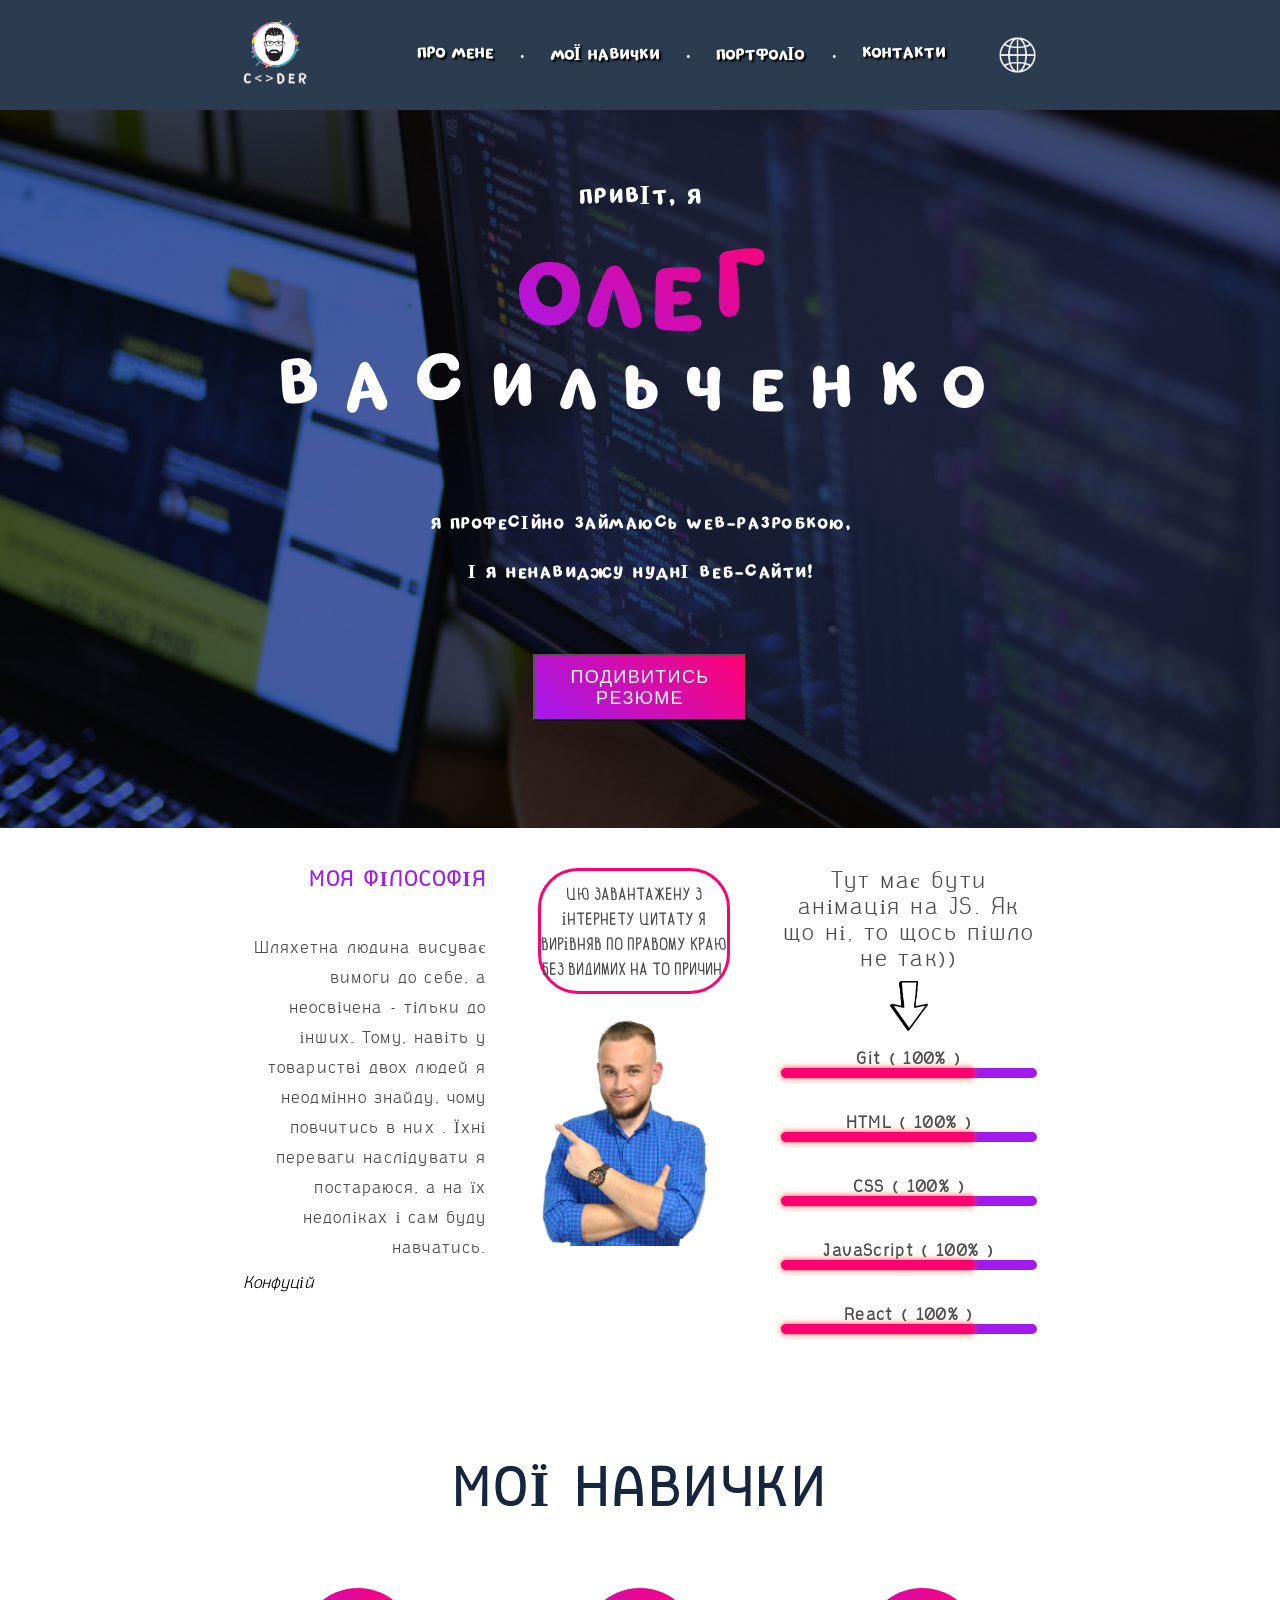
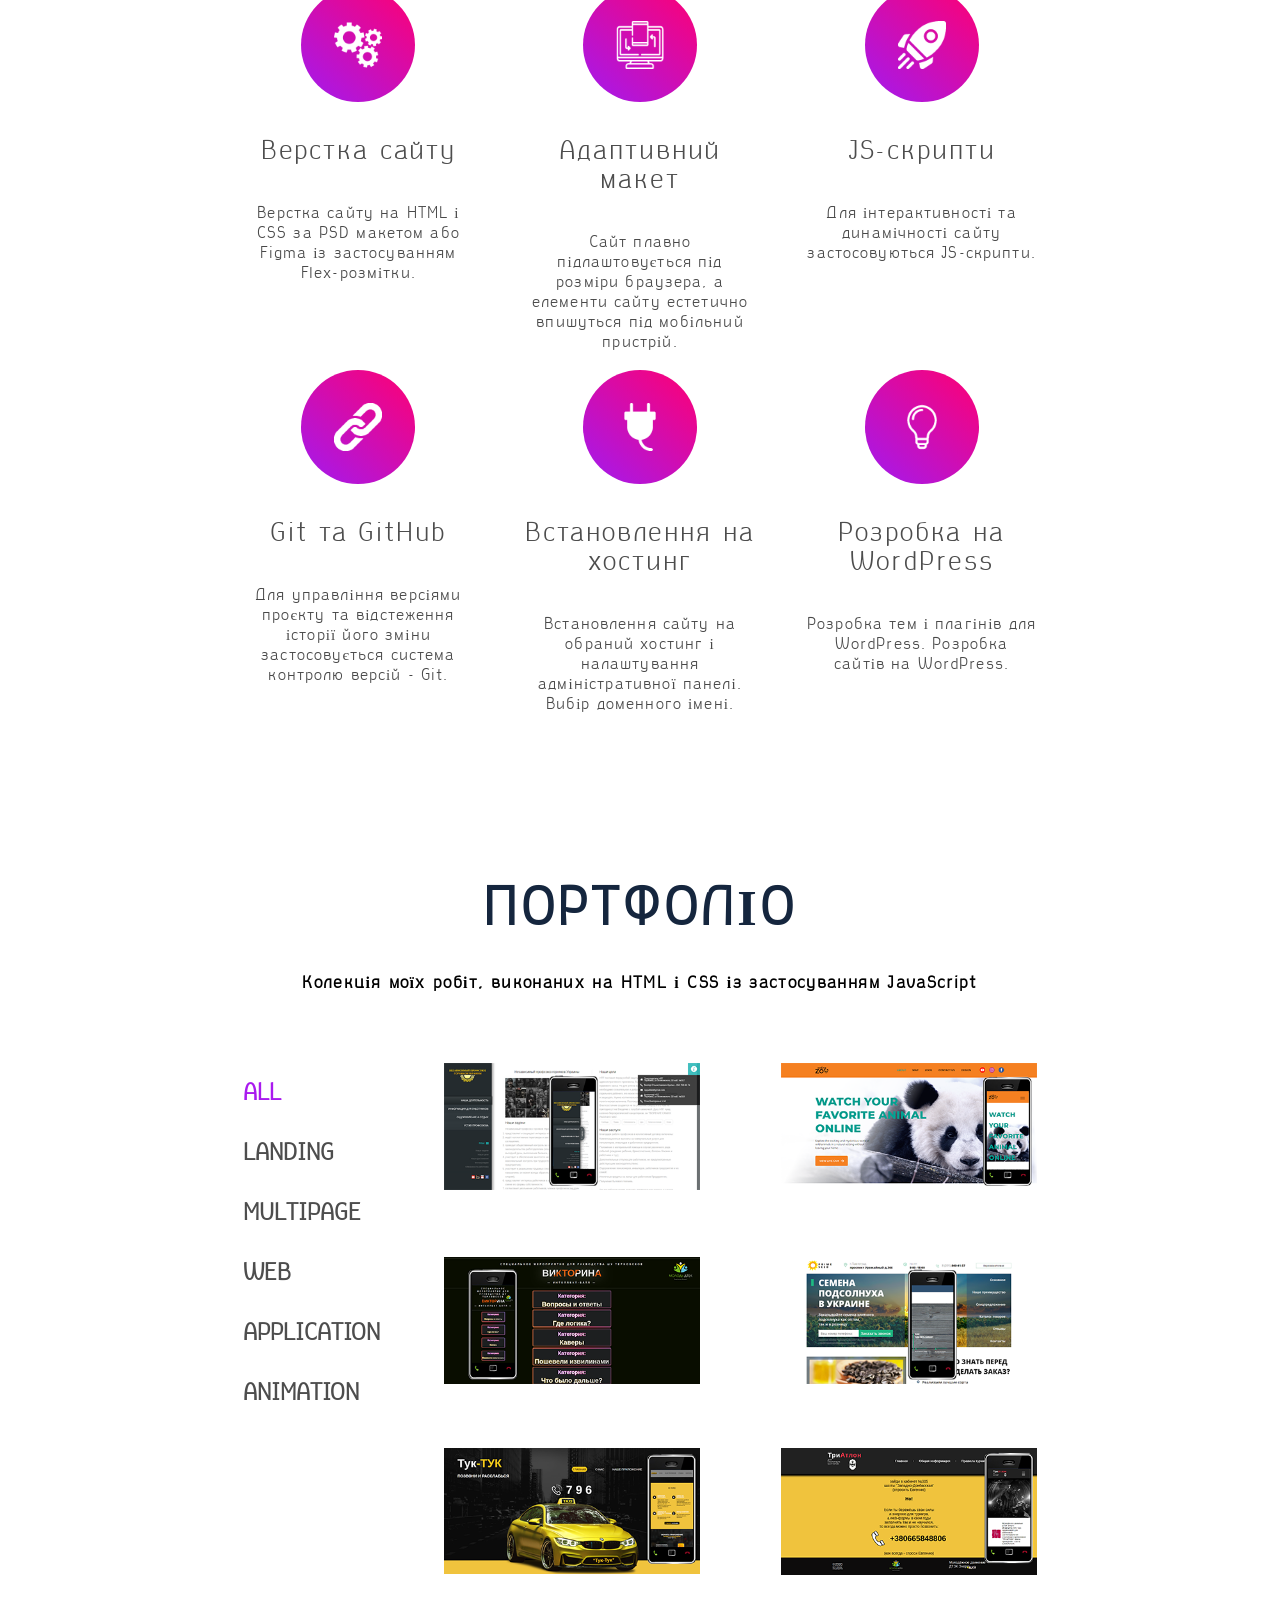
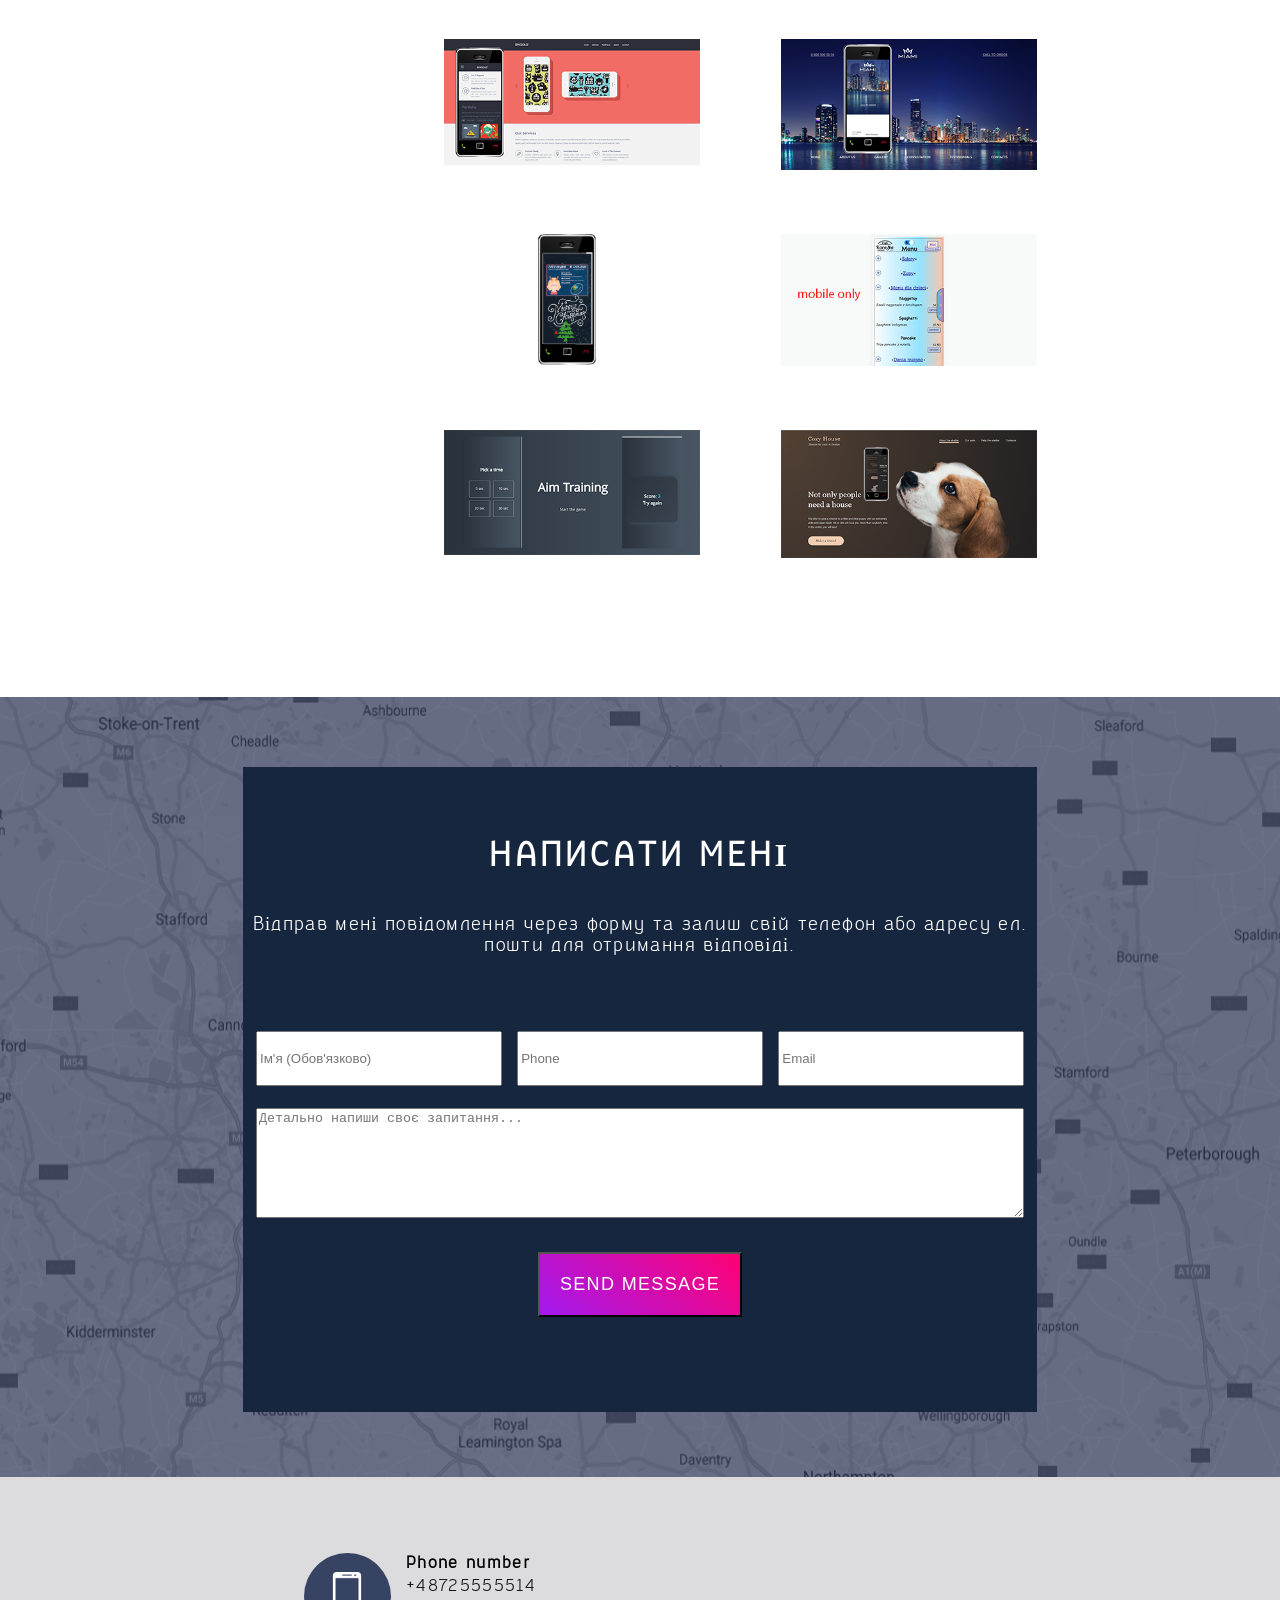
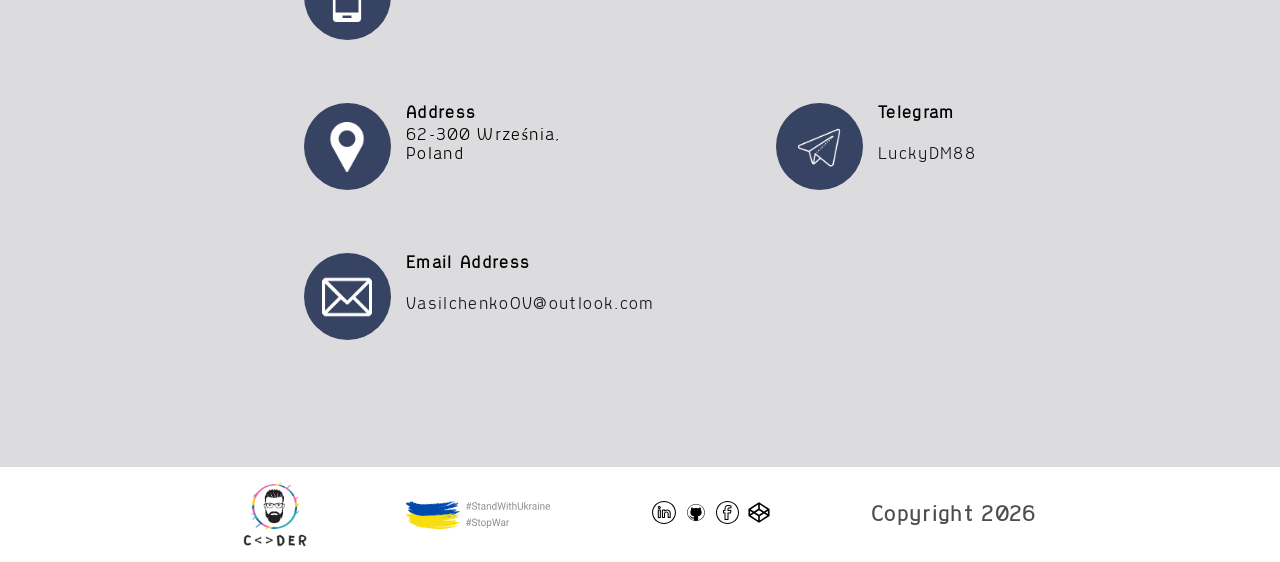
<file: index.html>
<!DOCTYPE html>
<html lang="en">
<head>
    <meta charset="UTF-8">
    <meta http-equiv="X-UA-Compatible" content="IE=edge">
    <meta name="viewport" content="width=device-width, initial-scale=1.0">
    <title>C &#60;&#62; D E R</title>
    <link rel="stylesheet" href="style/reset.css">
    <link rel="stylesheet" href="style/animation.css">
    <link rel="stylesheet" href="style/style.css">
    <link rel="apple-touch-icon" sizes="180x180" href="assets/apple-touch-icon.png">
    <link rel="icon" type="image/png" sizes="32x32" href="assets/favicon-32x32.png">
    <link rel="icon" type="image/png" sizes="16x16" href="assets/favicon-16x16.png">
    <link rel="manifest" href="assets/site.webmanifest">
    <script defer src="app-lang.js"></script>
</head>
<body class="main_flex_column flex__align-content_center">

    <header id="Home">
            <div class="top-header main_flex flex__jcontent_center flex__align-content_center">
                <div class="wrap main_flex__nowrap flex__jcontent_between flex__align-items_center">
                    <div class="burger hide main_flex_column flex__jcontent_between">
                        <div class="burger-line"></div>
                        <div class="burger-line"></div>
                        <div class="burger-line"></div>
                        <div class="burger-line"></div>
                    </div>
                    <a href="#Home"><img src="assets/Logo_head.png" alt=""></a>
                    <!-- <div class="color-fon main_flex flex__jcontent_between">
                        <svg class="MuiSvgIcon-root-1708 jss1676 jss1677" focusable="false" viewBox="0 0 24 24" aria-hidden="true"><path d="M8.972 6.661c0 6.044 4.806 10.965 10.804 11.15A9.749 9.749 0 0111.761 22C6.371 22 2 17.63 2 12.239c0-4.683 3.298-8.596 7.698-9.542a11.125 11.125 0 00-.726 3.964zm5.331-2.407L15.536 2l1.232 2.254 2.254 1.232-2.254 1.233-1.232 2.253-1.233-2.253-2.253-1.233 2.253-1.232zm4.754 6.725l.986-1.803.986 1.803 1.803.986-1.803.986-.986 1.803-.986-1.803-1.803-.986 1.803-.986z" id="a"></path></svg>
                        <svg class="MuiSvgIcon-root-1945 jss1913" focusable="false" viewBox="0 0 24 24" aria-hidden="true"><path d="M12 19a1 1 0 011 1v2a1 1 0 11-2 0v-2a1 1 0 011-1zm-6.364-2.05a.999.999 0 111.414 1.414l-1.414 1.414a.997.997 0 01-1.414 0 .999.999 0 010-1.414zm11.314 0a.999.999 0 011.414 0l1.414 1.414a.999.999 0 11-1.414 1.414l-1.414-1.414a.999.999 0 010-1.414zM12 6c3.309 0 6 2.691 6 6s-2.691 6-6 6-6-2.691-6-6 2.691-6 6-6zm10 5a1 1 0 110 2h-2a1 1 0 110-2zM4 11a1 1 0 110 2H2a1 1 0 110-2zm14.364-6.779a1 1 0 011.414 1.414L18.364 7.05a.997.997 0 01-1.414 0 .999.999 0 010-1.414zm-14.142 0a1 1 0 011.414 0L7.05 5.636A.999.999 0 115.636 7.05L4.222 5.635a.999.999 0 010-1.414zM12 1a1 1 0 011 1v2a1 1 0 11-2 0V2a1 1 0 011-1z" id="a"></path></svg>
                    </div> -->
                    <nav class="main-menu">
                        <ul class="main_flex flex__jcontent_between flex__align-content_center flex__align-items_center">
                            <li>
                                <a href="#about" class="btn-hover uk" lang="uk">Про мене</a>
                                <a href="#about" class="btn-hover pl" lang="pl">O mnie</a>
                                <a href="#about" class="btn-hover en" lang="en">About me</a>
                                <a href="#about" class="btn-hover ru" lang="ru">Обо мне</a>
                            </li>
                            <li>.</li>
                            <li>
                                <a href="#sevices" class="btn-hover uk" lang="uk">Мої навички</a>
                                <a href="#sevices" class="btn-hover pl" lang="pl">Moje umiejętności</a>
                                <a href="#sevices" class="btn-hover en" lang="en">My skills</a>
                                <a href="#sevices" class="btn-hover ru" lang="ru">Мои навыки</a>
                            </li>
                            <li>.</li>
                            <li>
                                <a href="#portfolio" class="btn-hover uk" lang="uk">Портфоліо</a>
                                <a href="#portfolio" class="btn-hover pl" lang="pl">Portfolio</a>
                                <a href="#portfolio" class="btn-hover en" lang="en">Portfolio</a>
                                <a href="#portfolio" class="btn-hover ru" lang="ru">Портфолио</a>
                            </li>
                            <li>.</li>
                            <li>
                                <a href="#contact-US" class="btn-hover uk" lang="uk">Контакти</a>
                                <a href="#contact-US" class="btn-hover pl" lang="pl">Kontakty</a>
                                <a href="#contact-US" class="btn-hover en" lang="en">Contacts</a>
                                <a href="#contact-US" class="btn-hover ru" lang="ru">Контакты</a>
                            </li>
                            <li></li>
                            <li class="main_flex_column">
                                <img src="assets/language.png" alt="" class="lang-menu">
                                <div class="wrap-lang-menu">
                                    <nav class="nav-lang-menu">
                                        <ul class="main_flex flex__jcontent_between flex__align-content_center flex__align-items_center">
                                            <li><img src="assets/lang_ua.png" class="flag flag-ua" alt=""></li>
                                            <li><img src="assets/lang_pl.png" class="flag flag-pl" alt=""></li>
                                            <li><img src="assets/lang_en.png" class="flag flag-en" alt=""></li>
                                            <li><img src="assets/lang_ru.png" class="flag flag-ru" alt=""></li>
                                        </ul>
                                    </nav>
                                </div>
                            </li>
                        </ul>
                    </nav>
                </div>
            </div>
            <div class="bottom-header main_flex_column flex__jcontent_between flex__align-items_center">
                <div class="title-header main_flex_column flex__align-content_center">
                    <h2 class="title-main  uk" lang="uk">Привіт, Я</h2>
                    <h2 class="title-main  pl" lang="pl">Cześć, jestem</h2>
                    <h2 class="title-main  en" lang="en">Hi, I am</h2>
                    <h2 class="title-main  ru" lang="ru">Привет, Я</h2>
                    <h1>
                        <span class="title-main-header uk" lang="uk">Олег</span>
                        <span class="title-second-header uk" lang="uk">Васильченко</span>

                        <span class="title-main-header pl" lang="pl">Oleh</span>
                        <span class="title-second-header pl" lang="pl">Vasylchenko</span>

                        <span class="title-main-header en" lang="en">Oleh</span>
                        <span class="title-second-header en" lang="en">Vasylchenko</span>

                        <span class="title-main-header ru" lang="ru">Олег</span>
                        <span class="title-second-header ru" lang="ru">Васильченко</span>
                    </h1>
                    <h2 class="title-second uk" lang="uk">Я професійно займаюсь web-разробкою,</h2>
                    <h2 class="title-second pl" lang="pl">jestem profesjonalnym twórcą stron internetowych,</h2>
                    <h2 class="title-second en" lang="en">I'm a professional web developer,</h2>
                    <h2 class="title-second ru" lang="ru">Я проффесионально занимаюсь web-разработкой,</h2>

                    <h2 class="title-second uk" lang="uk">і я ненавиджу нудні веб-сайти!</h2>
                    <h2 class="title-second pl" lang="pl">a ja nienawidzę nudnych stron internetowych!</h2>
                    <h2 class="title-second en" lang="en">and I hate boring websites!</h2>
                    <h2 class="title-second ru" lang="ru">и я ненавижу скучные веб-сайты!</h2>
                </div>
                <button id="btn-header" class="uk" lang="uk">Подивитись резюме</button>
                <button id="btn-header" class="pl" lang="pl">Zobacz streszczenie</button>
                <button id="btn-header" class="en" lang="en">View resume</button>
                <button id="btn-header" class="ru" lang="ru">Посмотреть резюме</button>
            </div>
    </header>

    <main>

        <section id="about">
            <div class="wrap main_flex__nowrap flex__jcontent_between flex__align-items_center">
                <div class="left-block ">
                    <!-- <h3 class="title-first-left-block uk" lang="uk">олег васильченко</h3>
                    <h3 class="title-first-left-block pl" lang="pl">Oleh Vasylchenko</h3>
                    <h3 class="title-first-left-block en" lang="en">Oleh Vasylchenko</h3>
                    <h3 class="title-first-left-block ru" lang="ru">олег васильченко</h3> -->
                    <h4 class="title-second-left-block uk" lang="uk">Моя філософія</h4>
                    <h4 class="title-second-left-block pl" lang="pl">Moja filozofia</h4>
                    <h4 class="title-second-left-block en" lang="en">My philosophy</h4>
                    <h4 class="title-second-left-block ru" lang="ru">Моя философия</h4>
                    <blockquote class="text-content-left-block uk" lang="uk">Шляхетна людина висуває вимоги до себе, а неосвічена - тільки до інших. Тому, навіть у товаристві двох людей я неодмінно знайду, чому повчитись в них . Їхні переваги наслідувати я постараюся, а на їх недоліках і сам буду навчатись.</blockquote>
                    <cite class="uk" lang="uk">Конфуцій</cite>
                    <blockquote class="text-content-left-block pl" lang="pl">Człowiek szlachetny stawia wymagania sobie, a ignorant - tylko innym. Dlatego nawet w towarzystwie dwóch osób na pewno znajdę coś, czego mogę się od nich nauczyć. Będę starał się naśladować ich zalety, a z ich wad będę się uczył.</blockquote>
                    <cite class="pl" lang="pl">Konfucjusz</cite>
                    <blockquote class="text-content-left-block en" lang="en">A noble person makes demands on himself, while an ignorant person only makes demands on others. Therefore, even in the company of two people, I will certainly find something to learn from them. I will try to emulate their virtues, and I will learn from their shortcomings myself.</blockquote>
                    <cite class="en" lang="en">Confucius</cite>
                    <blockquote class="text-content-left-block ru" lang="ru">Благородный человек ПРЕДЪЯВЛЯЕТ требования к себе, а невежественный - только к другим. Поэтому, даже в обществе двух человек я непременно найду, чему у них поучиться. Достоинствам их я постараюсь подражать, а на недостатках их и сам буду учиться.</blockquote>
                    <cite class="ru" lang="ru">Конфуций</cite>
                </div>
                <div class="center-photo">
                    <div class="wrap-text">
                        <p class="center-photo-text uk" lang="uk">Цю завантажену з інтернету цитату я вирівняв по правому краю без видимих на то причин.</p>
                        <p class="center-photo-text pl" lang="pl">Wyrównałem ten cytat ściągnięty z Internetu na prawej krawędzi bez wyraźnego powodu.</p>
                        <p class="center-photo-text en" lang="en">I aligned this quote downloaded from the Internet on the right edge for no apparent reason.</p>
                        <p class="center-photo-text ru" lang="ru">Эту загруженную из интернета цитату я выровнял по правому краю без видимых на то причин.</p>
                    </div>
                    <img src="assets/myPhoto.jpg" alt="">
                </div>
                <div class="right-block-wrap main_flex_column flex__jcontent_between">
                    <div class="title-right-block main_flex_column flex__align-content_center">
                        <h3 class="uk" lang="uk">Тут має бути анімація на JS. Як що ні, то щось пішло не так))</h3>
                        <h3 class="pl" lang="pl">W JS powinna być animacja. Jeśli nie, to coś poszło nie tak.</h3>
                        <h3 class="en" lang="en">There should be a JS animation here. If not, something has gone wrong.</h3>
                        <h3 class="ru" lang="ru">Здесь должна быть анимация на JS. Если нет, то что-то пошло не так.</h3>
                        <img src="assets/hotpng.com.png" alt="">
                    </div>
                    <div class="right-block">
                        <div class="skill">
                            <div class="title-skill">Git ( <span>100</span>% )</div>
                            <div class="skill-wrap">
                                <div class="skill-rise"></div>
                            </div>
                        </div>
                        <div class="skill">
                            <div class="title-skill">HTML ( <span>100</span>% )</div>
                            <div class="skill-wrap">
                                <div class="skill-rise"></div>
                            </div>
                        </div>
                        <div class="skill">
                            <div class="title-skill">CSS ( <span>100</span>% )</div>
                            <div class="skill-wrap">
                                <div class="skill-rise"></div>
                            </div>
                        </div>
                        <div class="skill">
                            <div class="title-skill">JavaScript ( <span>100</span>% )</div>
                            <div class="skill-wrap">
                                <div class="skill-rise"></div>
                            </div>
                        </div>
                        <div class="skill">
                            <div class="title-skill">React ( <span>100</span>% )</div>
                            <div class="skill-wrap">
                                <div class="skill-rise"></div>
                            </div>
                        </div>
                    </div>
                    
                </div>
            </div>
        </section>

        <section id="sevices">
            <div class="wrap">
                <h2 class="title-main-services uk" lang="uk">мої навички</h2>
                <h2 class="title-main-services pl" lang="pl">Moje umiejętności</h2>
                <h2 class="title-main-services en" lang="en">My skills</h2>
                <h2 class="title-main-services ru" lang="ru">мои навыки</h2>
                <!-- <h4 class="title-services">Вот, чему я успел уже научится:</h4> -->
                <div class="wrap-name-services main_flex flex__jcontent_between">

                    <div class="elem-services main_flex_column flex__align-items_center">
                        <div class="img-services main_flex flex__jcontent_center flex__align-items_center">
                            <img src="assets/settings.png" alt="">
                        </div>
                        <h6 class="name-services uk" lang="uk">Верстка сайту</h6>
                        <p class="description-services uk" lang="uk">Верстка сайту на HTML і CSS за PSD макетом або Figma із застосуванням Flex-розмітки.</p>

                        <h6 class="name-services pl" lang="pl">Układ strony</h6>
                        <p class="description-services pl" lang="pl">Szata graficzna strony w HTML i CSS zgodnie z układem PSD lub Figma przy użyciu Flex-markup.</p>

                        <h6 class="name-services en" lang="en">Website layout</h6>
                        <p class="description-services en" lang="en">Website layout in HTML and CSS according to PSD layout or Figma using Flex-markup.</p>

                        <h6 class="name-services ru" lang="ru">Вёрстка сайта</h6>
                        <p class="description-services ru" lang="ru">Вёрстка сайта на HTML и CSS по PSD макету или Figma с применением Flex-разметки.</p>
                    </div>

                    <div class="elem-services main_flex_column flex__align-items_center">
                        <div class="img-services main_flex flex__jcontent_center flex__align-items_center">
                            <img src="assets/responsive.png" alt="">
                        </div>
                        <h6 class="name-services uk" lang="uk">Адаптивний макет</h6>
                        <p class="description-services uk" lang="uk">Сайт плавно підлаштовується під розміри браузера, а елементи сайту естетично впишуться під мобільний пристрій.</p>
                        
                        <h6 class="name-services pl" lang="pl">Adaptacyjny układ</h6>
                        <p class="description-services pl" lang="pl">Strona płynnie dostosowuje się do rozmiaru przeglądarki, a elementy strony estetycznie dopasowują się do urządzenia mobilnego.</p>
                        
                        <h6 class="name-services en" lang="en">Responsive layout</h6>
                        <p class="description-services en" lang="en">The site adapts seamlessly to the size of your browser and the site elements are aesthetically pleasing to mobile devices.</p>
                        
                        <h6 class="name-services ru" lang="ru">Отзывчивый макет</h6>
                        <p class="description-services ru" lang="ru">Сайт плавно подстраивается под размеры браузера,  а элементы сайта эстетично впишуться под мобильное устройство.</p>
                    </div>

                    <div class="elem-services main_flex_column flex__align-items_center">
                        <div class="img-services main_flex flex__jcontent_center flex__align-items_center">
                            <img src="assets/shuttle.png" alt="">
                        </div>
                        <h6 class="name-services uk" lang="uk">JS-скрипти</h6>
                        <p class="description-services uk" lang="uk">Для інтерактивності та динамічності сайту застосовуються JS-скрипти.</p>

                        <h6 class="name-services pl" lang="pl">JS-skrypty</h6>
                        <p class="description-services pl" lang="pl">Skrypty JS są wykorzystywane do interaktywności i dynamiczności strony.</p>

                        <h6 class="name-services en" lang="en">JS-scripts</h6>
                        <p class="description-services en" lang="en">JS scripts are used to make the site interactive and dynamic.</p>

                        <h6 class="name-services ru" lang="ru">JS-скрипты</h6>
                        <p class="description-services ru" lang="ru">Для интерактивности и динамичности сайта применяются JS-скрипты.</p>
                    </div>

                    <div class="elem-services main_flex_column flex__align-items_center">
                        <div class="img-services main_flex flex__jcontent_center flex__align-items_center">
                            <img src="assets/link.png" alt="">
                        </div>
                        <h6 class="name-services uk" lang="uk">Git та GitHub</h6>
                        <p class="description-services uk" lang="uk">Для управління версіями проєкту та відстеження історії його зміни застосовується система контролю версій - Git.</p>

                        <h6 class="name-services pl" lang="pl">Git i GitHub</h6>
                        <p class="description-services pl" lang="pl">Do zarządzania wersjami projektu i śledzenia historii jego zmian służy system kontroli wersji - Git.</p>

                        <h6 class="name-services en" lang="en">Git and GitHub</h6>
                        <p class="description-services en" lang="en">A version control system, Git, is used to manage project versions and track change history.</p>

                        <h6 class="name-services ru" lang="ru">Git и GitHub</h6>
                        <p class="description-services ru" lang="ru">Для управления версиями проекта и отслеживания истории его изменения применяется система контроля версий - Git.</p>
                    </div>

                    <div class="elem-services main_flex_column flex__align-items_center">
                        <div class="img-services main_flex flex__jcontent_center flex__align-items_center">
                            <img src="assets/power-plug.png" alt="">
                        </div>
                        <h6 class="name-services uk" lang="uk">Встановлення на хостинг</h6>
                        <p class="description-services uk" lang="uk">Встановлення сайту на обраний хостинг і налаштування адміністративної панелі. Вибір доменного імені.</p>

                        <h6 class="name-services pl" lang="pl">Instalacja na hostingu</h6>
                        <p class="description-services pl" lang="pl">Instalacja strony na wybranym hostingu i ustawienie panelu administracyjnego. Wybór nazwy domeny.</p>

                        <h6 class="name-services en" lang="en">Installation on hosting</h6>
                        <p class="description-services en" lang="en">Installing the site on the selected hosting and setting up the administrative panel. Choosing a domain name.</p>

                        <h6 class="name-services ru" lang="ru">Установка на хостинг</h6>
                        <p class="description-services ru" lang="ru">Установка сайта на выбранный хостинг и настройка административной панели. Выбор доменного имени.</p>
                    </div>

                    <div class="elem-services main_flex_column flex__align-items_center">
                        <div class="img-services main_flex flex__jcontent_center flex__align-items_center">
                            <img src="assets/bulb.png" alt="">
                        </div>
                        <h6 class="name-services uk" lang="uk">Розробка на WordPress</h6>
                        <p class="description-services uk" lang="uk">Розробка тем і плагінів для WordPress. Розробка сайтів на WordPress.</p>

                        <h6 class="name-services pl" lang="pl">Rozwój WordPressa</h6>
                        <p class="description-services pl" lang="pl">Rozwój motywów i wtyczek do WordPressa. Tworzenie stron na WordPressie.</p>

                        <h6 class="name-services en" lang="en">WordPress development</h6>
                        <p class="description-services en" lang="en">Development of themes and plugins for WordPress. Development of sites on WordPress.</p>

                        <h6 class="name-services ru" lang="ru">Разработка на WordPress</h6>
                        <p class="description-services ru" lang="ru">Разработка тем и плагинов для WordPress. Разработка сайтов на WordPress.</p>
                    </div>

                </div>
            </div>
        </section>

        <!-- <section id="testimonials">
            <h2 class="title-testimonials">Отзывы</h2>
            <div class="wrap-testimonials">
                <div class="slider-line main_flex">

                    <div class="elem-slid-tesmo main_flex flex__jcontent_center">
                        <div class="text-tesmo">
                            <img src="assets/tes1.png" alt="">
                            <p>Lorem ipm dolor amet, consecte adipiing lit Sunt sed ad possimus magm maiores. Ipsa dolor sit ile magnam maores.Lorem ipm dolor amet, consecte adipiing lit Sunt sed ad possimus magm maiores. Ipsa dolor sit ile magnam maores.</p>
                            <img src="assets/tes2.png" alt="">
                        </div>
                        <div class="users-tesmo main_flex flex__align-items_center">
                            <div class="photo-users">
                                <img src="assets/tesmo1.jpg" alt="">
                            </div>
                            <div class="info-users">
                                <h5 class="name-users">Jon Gaspar</h5>
                                <h6 class="profession-users">Graphic Designer</h6>
                            </div>
                        </div>
                    </div>

                    <div class="elem-slid-tesmo main_flex flex__jcontent_center">
                        <div class="text-tesmo">
                            <img src="assets/tes1.png" alt="">
                            <p>Lorem ipm dolor amet, consecte adipiing lit Sunt sed ad possimus magm maiores. Ipsa dolor sit ile magnam maores.Lorem ipm dolor amet, consecte adipiing lit Sunt sed ad possimus magm maiores. Ipsa dolor sit ile magnam maores.</p>
                            <img src="assets/tes2.png" alt="">
                        </div>
                        <div class="users-tesmo main_flex flex__align-items_center">
                            <div class="photo-users">
                                <img src="assets/tesmo2.jpg" alt="">
                            </div>
                            <div class="info-users">
                                <h5 class="name-users">Bob Zimbitski</h5>
                                <h6 class="profession-users">Web Developer</h6>
                            </div>
                        </div>
                    </div>

                    <div class="elem-slid-tesmo main_flex flex__jcontent_center">
                        <div class="text-tesmo">
                            <img src="assets/tes1.png" alt="">
                            <p>Lorem ipm dolor amet, consecte adipiing lit Sunt sed ad possimus magm maiores. Ipsa dolor sit ile magnam maores.Lorem ipm dolor amet, consecte adipiing lit Sunt sed ad possimus magm maiores. Ipsa dolor sit ile magnam maores.</p>
                            <img src="assets/tes2.png" alt="">
                        </div>
                        <div class="users-tesmo main_flex flex__align-items_center">
                            <div class="photo-users">
                                <img src="assets/tesmo3.jpg" alt="">
                            </div>
                            <div class="info-users">
                                <h5 class="name-users">Oren Braun</h5>
                                <h6 class="profession-users">Use-testing</h6>
                            </div>
                        </div>
                    </div>

                </div>
                <button class="left" type="button">
                    <svg class="strelka-right-2" viewBox="0 0 9 14">
                        <path class="svg-strelka" d="M6.660,8.922 L6.660,8.922 L2.350,13.408 L0.503,11.486 L4.813,7.000 L0.503,2.515 L2.350,0.592 L8.507,7.000 L6.660,8.922 Z"></path>
                    </svg>
                </button>
                <button class="right" type="button">
                    <svg class="strelka-left-2" viewBox="0 0 9 14">
                        <path class="svg-strelka" d="M6.660,8.922 L6.660,8.922 L2.350,13.408 L0.503,11.486 L4.813,7.000 L0.503,2.515 L2.350,0.592 L8.507,7.000 L6.660,8.922 Z"></path>
                    </svg>
                </button>

            </div>
        </section> -->

        <section id="portfolio">
            <div class="wrap">
                <h2 class="title-main-portfolio uk" lang="uk">Портфоліо</h2>
                <h2 class="title-main-portfolio pl" lang="pl">Portfolio</h2>
                <h2 class="title-main-portfolio en" lang="en">Portfolio</h2>
                <h2 class="title-main-portfolio ru" lang="ru">Портфолио</h2>
                <h5 class="title-portfolio uk" lang="uk">Колекція моїх робіт, виконаних на HTML і CSS із застосуванням JavaScript</h5>
                <h5 class="title-portfolio pl" lang="pl">Zbiór moich prac wykonanych w HTML i CSS z JavaScriptem</h5>
                <h5 class="title-portfolio en" lang="en">Collection of my works made in HTML and CSS with JavaScript</h5>
                <h5 class="title-portfolio ru" lang="ru">Колекция моих работ, выполненых на HTML и CSS с применением JavaScript</h5>
                <div class="wrap-projeckt main_flex__nowrap flex__jcontent_between">
                    <div class="navigation-filter">
                        <nav>
                            <ul class="main_flex_column">
                                <li class="activ-filter">All</li>
                                <li>Landing</li>
                                <li>Multipage</li>
                                <li>Web application</li>
                                <li>Animation</li>
                            </ul>
                        </nav>
                    </div>
                    <div class="collection-projeckt main_flex flex__jcontent_between">
                        <a href="https://kamelot88.github.io/NPGU/index.html" target="blank" class="multipage">
                            <img src="assets/NPGU.png" alt="">
                        </a>
                        <a href="https://kamelot88.github.io/online-zoo/" target="blank" class="multipage">
                            <img src="assets/zoos.png" alt="">
                        </a> 
                        <a href="https://kamelot88.github.io/quiz/" target="blank" class="web-aplikation">
                            <img src="assets/quiz.png" alt="">
                        </a>
                        <a href="https://kamelot88.github.io/sunflower/" target="blank" class="landing">
                            <img src="assets/sunflower.png" alt="">
                        </a> 
                        <a href="https://kamelot88.github.io/tuk-tuk/" target="blank" class="landing">
                            <img src="assets/taxi.png" alt="">
                        </a> 
                        <a href="https://kamelot88.github.io/triatlon/" target="blank" class="landing">
                            <img src="assets/triatlon.png" alt="">
                        </a> 
                        <a href="https://kamelot88.github.io/singolo/" target="blank" class="landing">
                            <img src="assets/singolo.png" alt="">
                        </a> 
                        <a href="https://kamelot88.github.io/Maymi/" target="blank" class="landing">
                            <img src="assets/miami.png" alt="">
                        </a>
                        <a href="https://kamelot88.github.io/Lapland-Passport/" target="blank" class="animation">
                            <img src="assets/lapland.png" alt="">
                        </a>
                        <a href="https://kamelot88.github.io/karafka-menu/" target="blank" class="web-aplikation">
                            <img src="assets/krafka-menu.png" alt="">
                        </a>
                        <a href="https://kamelot88.github.io/AIM-Game/" target="blank" class="web-aplikation">
                            <img src="assets/AIM_Game.png" alt="">
                        </a>
                        <a href="https://rolling-scopes-school.github.io/kamelot88-JSFE2023Q1/shelter/pages/main/index.html#Our_Friends" target="blank" class="multipage">
                            <img src="assets/shelter.png" alt="">
                        </a>  
                    </div>
                </div>
            </div>
        </section>

        <!-- <section id="experience">
            <div class="wrap">
                <h2 class="title-main-experience">Опыт</h2>
                <h5 class="title-experience">Хронология моих маленьких побед</h5>
                <div class="wrap-content-experience main_flex_column">

                    <div class="block-experience main_flex__nowrap flex__jcontent_between">
                        <div class="left-experience">
                            <h5 class="name-experience">Знакомство с web-разработкой</h5>
                            <h6 class="years-experience">2017</h6>
                        </div>
                        <div class="rectagl"></div>
                        <p class="text-content-experience">В этот год я познакомился с web-разработкой. С самого начала меня очень заинтересовало то, как устроены web-сайты. Я создал парочку HTML-шаблонов и в первом из них вывел на экран заветную надпись несуразного цвета - "Привет, мир!". После моего первого опыта в создании первого "сайта" я начал активно постигать науку на очень популярном ресурсе https://htmlacademy.ru/ и концу года прошёл весь доступный на тот момент материал.</p>
                    </div>

                    <div class="block-experience main_flex__nowrap flex__jcontent_between">
                        <div class="left-experience">
                            <h5 class="name-experience">Первые специализированные курсы</h5>
                            <h6 class="years-experience">2018</h6>
                        </div>
                        <div class="rectagl"></div>
                        <p class="text-content-experience">Первые узкопрофильные курсы в городе Днепропетровск по направлению HTML-верстальщик в <a href="https://imt.academy/" target="blank">imt-academy</a> я окончил с большим удовольствием, так как мне посчастливилось оказаться в кругу единомышленников. Это был огромный контраст данного направления по сравнению c работой, на которой я в тот момент работал (инженер по охране труда на угольной шахте).</p>
                    </div>

                    <div class="block-experience main_flex__nowrap flex__jcontent_between">
                        <div class="left-experience">
                            <h5 class="name-experience">Первые Лендинги...</h5>
                            <h6 class="years-experience">2019 - 2020</h6>
                        </div>
                        <div class="rectagl"></div>
                        <p class="text-content-experience">Я активно начал применять полученный опыт при вёрстке одностраничных лендингов. При этом не стеснялся перенимать опыт по вёрстке у тогдашних гуру, таких как <a href="https://www.youtube.com/channel/UCxiUbw4pZqGE1npOK1n8TVw" target="blank">Виталий менчуковский</a>. В этот период я овладел навыками по работе с Avocode и Figma при вёрстке макетов и окончательно остановил свой выбор на VScode, как редакторе кода по умолчанию.</p>
                    </div>

                    <div class="block-experience main_flex__nowrap flex__jcontent_between">
                        <div class="left-experience">
                            <h5 class="name-experience">Знакомство с JavaScript</h5>
                            <h6 class="years-experience">2021</h6>
                        </div>
                        <div class="rectagl"></div>
                        <p class="text-content-experience">Мне очень нравилось верстать макеты, но всегда присутствовало чувство, будто чего-то не хватает...и вскоре я понял, чего именно мне не хватало - JavaScript. Когда я изучил базовые возможности JS и применил несложные скрипты для оживления лендингов всё стало на свои места. Теперь JS мой главный приоритет.</p>
                    </div>

                </div>
            </div>
        </section> -->

        
        <!-- <section id="blog">
            <div class="wrap">
                <h2 class="title-main-blog">Весёлые истории</h2>
                <h5 class="title-blog">из жизни разработчиков и не только</h5>
                <div class="wrap-slider-blog main_flex__nowrap flex__jcontent_between">
                    
                    <div class="slider-line-blog">
                        <div class="blog-slide-elem">
                            <img src="assets/programmer-1653351_960_720.png" alt="">
                            <h5>Computer and Using Some Color</h5>
                            <p>Lorem ipsum dolor sit amet, consectetur adipielit. Sunt sed ad possimus magm maiores.Ipa Lorem ipsum dolor sit amet, consectetur adiic Sunt sed ad posimus magnam maores. </p>
                        </div>
                    </div>

                    <div class="slider-line-blog">
                        <div class="blog-slide-elem">
                            <img src="assets/Gamification.jpg" alt="">
                            <h5>Ты ж програмист...</h5>
                            <p>Lorem ipsum dolor sit amet, consectetur adipielit. Sunt sed ad possimus magm maiores.Ipa Lorem ipsum dolor sit amet, consectetur adiic Sunt sed ad posimus magnam maores. </p>
                        </div>
                    </div>

                    <div class="slider-line-blog">
                        <div class="blog-slide-elem">
                            <img src="assets/laptop-2838939_640.jpg" alt="">
                            <h5>Computer and Using Some Color</h5>
                            <p>Lorem ipsum dolor sit amet, consectetur adipielit. Sunt sed ad possimus magm maiores.Ipa Lorem ipsum dolor sit amet, consectetur adiic Sunt sed ad posimus magnam maores. </p>
                        </div>
                    </div>

                </div>
            </div>
        </section> -->

        <section id="contact-US">
            <div class="wrap">
                <div class="form main_flex_column flex__align-content_center">
                    <h2 class="title-main-form uk" lang="uk">Написати мені</h2>
                    <h2 class="title-main-form pl" lang="pl">Napisz do mnie</h2>
                    <h2 class="title-main-form en" lang="en">Write to me</h2>
                    <h2 class="title-main-form ru" lang="ru">Написать мне</h2>
                    <h4 class="title-form">Відправ мені повідомлення через форму та залиш свій телефон або адресу ел. пошти для отримання відповіді.</h4>
                    <form action="send.php" method="post" class="message-form main_flex_column flex__align-items_center">
                        <div class="user-id main_flex flex__jcontent_between">
                            <input type="text" name="name" placeholder="Ім'я (Обов'язково)" required="" class="uk" lang="uk">
                            <input type="text" name="name" placeholder="Imię (Wymagane)" required="" class="pl" lang="pl">
                            <input type="text" name="name" placeholder="Name (Required)" required="" class="en" lang="en">
                            <input type="text" name="name" placeholder="Имя (Обязательно)" required="" class="ru" lang="ru">
                            <input type="tel" id="phone" name="phone" required="" placeholder="Phone">
                            <input type="email" name="email" placeholder="Email" required="">
                        </div>
            
                        <textarea placeholder="Детально напиши своє запитання..." class="description-form uk" lang="uk"></textarea>
                        <textarea placeholder="Napisz szczegółowo swoje pytanie..." class="description-form pl" lang="pl"></textarea>
                        <textarea placeholder="Write your question in detail..." class="description-form en" lang="en"></textarea>
                        <textarea placeholder="Подробно напиши свой вопрос..." class="description-form ru" lang="ru"></textarea>
            
                        <button type="submit" name="send" class="main_flex flex__jcontent_center flex__align-items_center flex__align-content_center">
                            Send Message
                        </button>
                      <div></div></form>
                </div>
            </div>
        </section>

        <section id="contakt">
            <div class="wrap main_flex_column flex__jcontent_around flex__align-content_space-around">
                <div class="phone main_flex__nowrap">
                    <div class="img-contakt">
                        <img src="assets/smartphone.png" alt="">
                    </div>
                    <div class="contact-content main_flex_column flex__jcontent_between">
                        <div class="title-contact-content">Phone number</div>
                        <div class="text-contact-content main_flex_column">
                            <a href="tel:+48725555514">+48725555514</a>
                            <!-- <a href="tel:+380916024667">+38 091 602 46 67</a> -->
                        </div>
                    </div>
                </div>
                <div class="adress phone main_flex__nowrap">
                    <div class="img-contakt">
                        <img src="assets/location.png" alt="">
                    </div>
                    <div class="contact-content main_flex_column flex__jcontent_between">
                        <div class="title-contact-content">Address</div>
                        <div class="text-contact-content">62-300 Września,<br>Poland</div>
                    </div>
                </div>
                <div class="email phone main_flex__nowrap">
                    <div class="img-contakt">
                        <img src="assets/email.png" alt="">
                    </div>
                    <div class="contact-content main_flex_column flex__jcontent_between">
                        <div class="title-contact-content">Email Address</div>
                        <div class="text-contact-content"><a href="mailto:VasilchenkoOV@outlook.com">VasilchenkoOV@outlook.com</a></div>
                    </div>
                </div>
                <div class="messenger phone main_flex__nowrap">
                    <div class="img-contakt">
                        <img src="assets/telegram.png" alt="">
                    </div>
                    <div class="contact-content main_flex_column flex__jcontent_between">
                        <div class="title-contact-content">Telegram</div>
                        <div class="text-contact-content"><a href="https://t.me/LuckyDM88" target="_blank">LuckyDM88</a></div>
                    </div>
                </div>
            </div>
        </section>

    </main>

    <footer>
        <div class="wrap main_flex .flex__align-content_space-around flex__jcontent_between flex__align-items_center">
            <div class="logo-foot main_flex">
                <img src="assets/Logo_black.png" alt="">
            </div>
            <img src="assets/solidarity-Ukraine.svg" alt="">
            <div class="social">
                <a href="https://www.linkedin.com/in/олег-васильченко-297b36181" target="_blank"><img src="assets/soc_LinkId.svg" alt=""></a>
                <a href="https://github.com/kamelot88" target="_blank"><img src="assets/soc_GitHub.svg" alt=""></a>
                <a href="https://www.facebook.com/oleg.vasilchenko.94" target="_blank"><img src="assets/soc_FaceBook.svg" alt=""></a>
                <a href="https://codepen.io/kamelot88" target="_blank"><img src="assets/soc-codepen.svg" alt=""></a>
            </div>
            <div class="content-footer">Copyright <span></span></div>
        </div>
    </footer>


    <div class="black-fill"></div>
    <div class="progress-wrap">
		<svg class="progress-circle svg-content" width="100%" height="100%" viewBox="-1 -1 102 102">
			<path d="M50,1 a49,49 0 0,1 0,98 a49,49 0 0,1 0,-98"/>
		</svg>
	</div>
    <!-- <script src="https://ajax.googleapis.com/ajax/libs/jquery/3.5.1/jquery.min.js"></script> -->
    <script src="control.js"></script>

</body>
</html>
</file>
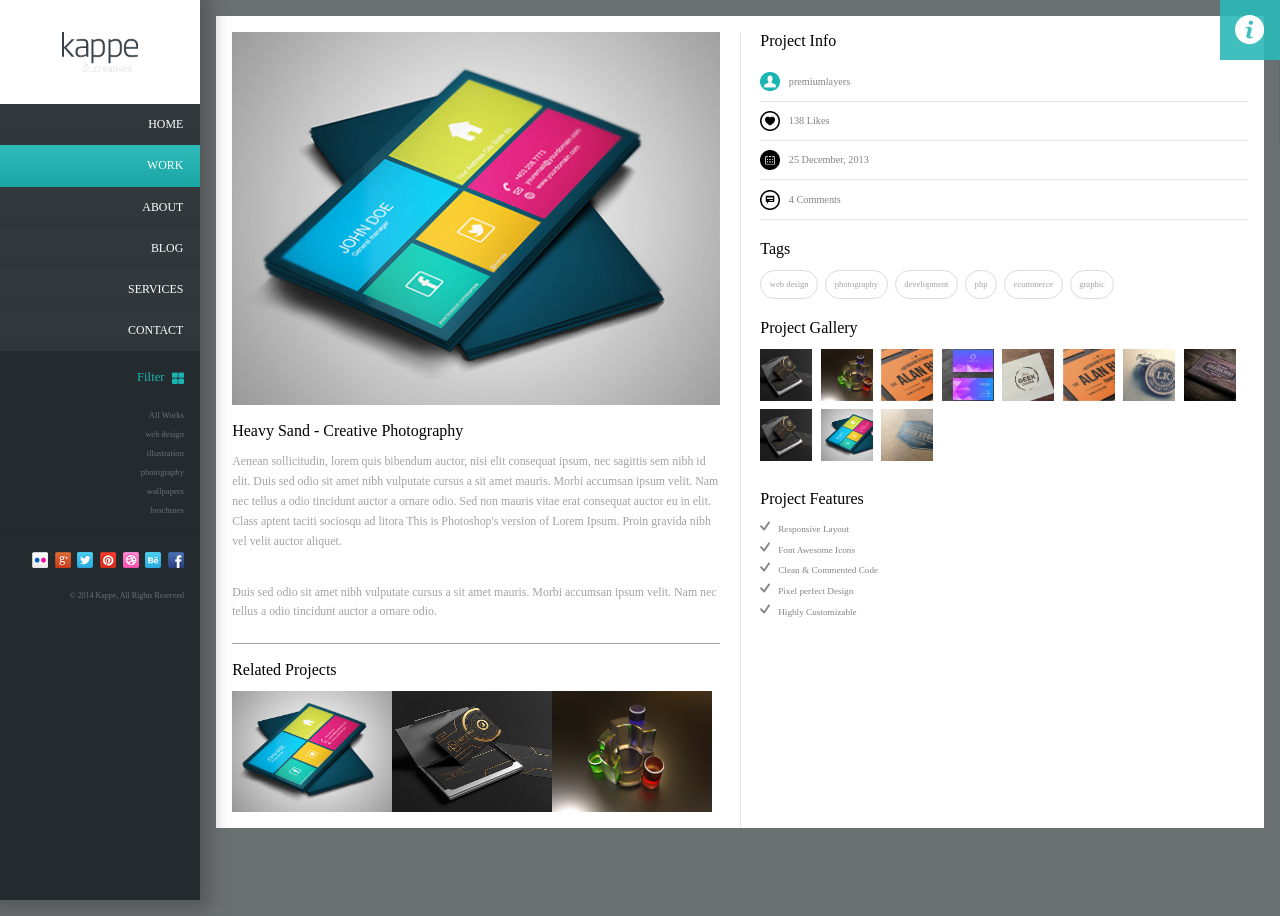
<file: about.html>
<!DOCTYPE html>
<html lang="en">
  <head>
    <meta charset="UTF-8" />
    <meta name="viewport" content="width=device-width, initial-scale=1.0" />
    <link rel="stylesheet" href="style.css" />
    <script src="js/jquery-3.4.1.min.js"></script>
    <script src="js/control.js"></script>
    <title>Document</title>
  </head>

  <body>
    <div id="info_box">
      <ul>
        <li>
          <svg
            version="1.1"
            id="Capa_13"
            xmlns="http://www.w3.org/2000/svg"
            xmlns:xlink="http://www.w3.org/1999/xlink"
            x="0px"
            y="0px"
            viewBox="0 0 384 384"
            style="enable-background:new 0 0 384 384;"
            xml:space="preserve"
          >
            <path
              d="M353.188,252.052c-23.51,0-46.594-3.677-68.469-10.906c-10.719-3.656-23.896-0.302-30.438,6.417l-43.177,32.594
                       c-50.073-26.729-80.917-57.563-107.281-107.26l31.635-42.052c8.219-8.208,11.167-20.198,7.635-31.448
                       c-7.26-21.99-10.948-45.063-10.948-68.583C132.146,13.823,118.323,0,101.333,0H30.813C13.823,0,0,13.823,0,30.813
                       C0,225.563,158.438,384,353.188,384c16.99,0,30.813-13.823,30.813-30.813v-70.323C384,265.875,370.177,252.052,353.188,252.052z"
            /></svg
          ><a href="tel:0932584576">0932584576</a>
        </li>
        <li>
          <svg
            version="1.1"
            id="Capa_19"
            xmlns="http://www.w3.org/2000/svg"
            xmlns:xlink="http://www.w3.org/1999/xlink"
            x="0px"
            y="0px"
            viewBox="0 0 512 512"
            style="enable-background:new 0 0 512 512;"
            xml:space="preserve"
          >
            <path
              d="M467,61H45c-6.927,0-13.412,1.703-19.279,4.51L255,294.789l51.389-49.387c0,0,0.004-0.005,0.005-0.007
                       c0.001-0.002,0.005-0.004,0.005-0.004L486.286,65.514C480.418,62.705,473.929,61,467,61z"
            />
            <path
              d="M507.496,86.728L338.213,256.002L507.49,425.279c2.807-5.867,4.51-12.352,4.51-19.279V106
                       C512,99.077,510.301,92.593,507.496,86.728z"
            />
            <path
              d="M4.51,86.721C1.703,92.588,0,99.073,0,106v300c0,6.923,1.701,13.409,4.506,19.274L173.789,256L4.51,86.721z"
            />
            <path
              d="M317.002,277.213l-51.396,49.393c-2.93,2.93-6.768,4.395-10.605,4.395s-7.676-1.465-10.605-4.395L195,277.211
                       L25.714,446.486C31.582,449.295,38.071,451,45,451h422c6.927,0,13.412-1.703,19.279-4.51L317.002,277.213z"
            /></svg
          ><a href="mailto:rasputin.angel@drop.com">rasputin.angel@drop.com</a>
        </li>
        <li>
          <svg
            version="1.1"
            id="Capa_1"
            xmlns="http://www.w3.org/2000/svg"
            xmlns:xlink="http://www.w3.org/1999/xlink"
            x="0px"
            y="0px"
            viewBox="0 0 512.001 512.001"
            style="enable-background:new 0 0 512.001 512.001;"
            xml:space="preserve"
          >
            <path
              d="M503.402,228.885L273.684,19.567c-10.083-9.189-25.288-9.188-35.367-0.001L8.598,228.886
                       c-8.077,7.36-10.745,18.7-6.799,28.889c3.947,10.189,13.557,16.772,24.484,16.772h36.69v209.721
                       c0,8.315,6.742,15.057,15.057,15.057h125.914c8.315,0,15.057-6.741,15.057-15.057V356.932h74.002v127.337
                       c0,8.315,6.742,15.057,15.057,15.057h125.908c8.315,0,15.057-6.741,15.057-15.057V274.547h36.697
                       c10.926,0,20.537-6.584,24.484-16.772C514.147,247.585,511.479,236.246,503.402,228.885z"
            />
            <path
              d="M445.092,42.73H343.973l116.176,105.636v-90.58C460.149,49.471,453.408,42.73,445.092,42.73z"
            /></svg
          >USA, Colorado
        </li>
      </ul>
    </div>
    <header class="main_flex_column flex__jcontent_start">
      <div id="logo" class="main_flex">
        <img src="img/layers.png" alt="" />
      </div>
      <nav class="main_nav">
        <ul>
          <li><a href="index.html">Home</a></li>
          <li><a class="active" href="work.html">Work</a></li>
          <li><a href="about.html">About</a></li>
          <li><a href="blog.html">Blog</a></li>
          <li><a href="services.html">Services</a></li>
          <li><a href="contact.html">Contact</a></li>
        </ul>
      </nav>
      <div id="filter">
        <div
          id="title_filter"
          class="main_flex__nowrap flex__jcontent_end flex__align-items_center flex__align-content_center"
        >
          Filter<img src="img/icon.png" alt="" />
        </div>
        <ul>
          <li><a class="active" href="#">All Works</a></li>
          <li><a href="#">web design</a></li>
          <li><a href="#">illustration</a></li>
          <li><a href="#">photography</a></li>
          <li><a href="#">wallpapers</a></li>
          <li><a href="#">brochures</a></li>
        </ul>
        <div
          id="soc_bar"
          class="main_flex__nowrap flex__jcontent_end flex__align-items_center"
        >
          <a href="#"><img src="img/webicon_flickr_12326.png" alt=""/></a>
          <a href="#"><img src="img/webicon_googleplus_12323.png" alt=""/></a>
          <a href="#"><img src="img/webicon_twitter_12313.png" alt=""/></a>
          <a href="#"><img src="img/webicon_pinterest_12316.png" alt=""/></a>
          <a href="#"><img src="img/webicon_dribbble_12321.png" alt=""/></a>
          <a href="#"><img src="img/webicon_behance_12322.png" alt=""/></a>
          <a href="#"><img src="img/webicon_facebook_12320.png" alt=""/></a>
        </div>
        <p id="cop">© 2014 Kappe, All Rights Reserved</p>
      </div>
    </header>
    <main>
      <div class="wrap white">
        <div
          class="info_work_box main_flex flex__jcontent_between flex__align-items_start flex__align-content_stretch"
        >
          <div class="left_info">
            <div class="img_box_work">
              <img src="img/11.jpg" alt="" />
            </div>
            <div class="about_work">
              <h1>Heavy Sand - Creative Photography</h1>
              <p>
                Aenean sollicitudin, lorem quis bibendum auctor, nisi elit
                consequat ipsum, nec sagittis sem nibh id elit. Duis sed odio
                sit amet nibh vulputate cursus a sit amet mauris. Morbi accumsan
                ipsum velit. Nam nec tellus a odio tincidunt auctor a ornare
                odio. Sed non mauris vitae erat consequat auctor eu in elit.
                Class aptent taciti sociosqu ad litora This is Photoshop's
                version of Lorem Ipsum. Proin gravida nibh vel velit auctor
                aliquet.
              </p>
              <p>
                Duis sed odio sit amet nibh vulputate cursus a sit amet mauris.
                Morbi accumsan ipsum velit. Nam nec tellus a odio tincidunt
                auctor a ornare odio.
              </p>
            </div>
            <div class="pr_rel">
              <p class="title_info">Related Projects</p>
              <div class="rel_images main_flex__nowrap">
                <div><img src="img/1.jpg" alt="" /></div>
                <div><img src="img/2.jpg" alt="" /></div>
                <div><img src="img/3.jpg" alt="" /></div>
              </div>
            </div>
          </div>
          <div class="line_info"></div>
          <div class="right_info">
            <div class="pr_info">
              <p class="title_info">Project Info</p>
              <ul>
                <li
                  class="main_flex flex__jcontent_start flex__align-items_center"
                >
                  <img src="img/icons1.png" alt="" />
                  <p>premiumlayers</p>
                </li>
                <li
                  class="main_flex flex__jcontent_start flex__align-items_center"
                >
                  <img src="img/icons4.png" alt="" />
                  <p>138 Likes</p>
                </li>
                <li
                  class="main_flex flex__jcontent_start flex__align-items_center"
                >
                  <img src="img/icons3.png" alt="" />
                  <p>25 December, 2013</p>
                </li>
                <li
                  class="main_flex flex__jcontent_start flex__align-items_center"
                >
                  <img src="img/icons2.png" alt="" />
                  <p>4 Comments</p>
                </li>
              </ul>
            </div>
            <div class="tags">
              <p class="title_info">Tags</p>
              <div
                class="list_tags main_flex flex__jcontent_start flex__align-items_center"
              >
                <div class="tag">web design</div>
                <div class="tag">photography</div>
                <div class="tag">development</div>
                <div class="tag">php</div>
                <div class="tag">ecommerce</div>
                <div class="tag">graphic</div>
              </div>
            </div>
            <div class="pr_gal">
              <p class="title_info">Project Gallery</p>
              <div class="pr_gal_images main_flex">
                <div><img src="img/2.jpg" alt="" /></div>
                <div><img src="img/3.jpg" alt="" /></div>
                <div><img src="img/7.jpg" alt="" /></div>
                <div><img src="img/5.jpg" alt="" /></div>
                <div><img src="img/6.jpg" alt="" /></div>
                <div><img src="img/7.jpg" alt="" /></div>
                <div><img src="img/8.jpg" alt="" /></div>
                <div><img src="img/9.jpg" alt="" /></div>
                <div><img src="img/10.jpg" alt="" /></div>
                <div><img src="img/11.jpg" alt="" /></div>
                <div><img src="img/12.jpg" alt="" /></div>
              </div>
            </div>
            <div class="pr_feat">
              <p class="title_info">Project Features</p>
              <ul>
                <li>Responsive Layout</li>
                <li>Font Awesome Icons</li>
                <li>Clean & Commented Code</li>
                <li>Pixel perfect Design</li>
                <li>Highly Customizable</li>
              </ul>
            </div>
          </div>
        </div>
      </div>
    </main>

    <div id="info">
      <svg
        version="1.1"
        id="Capa_16"
        xmlns="http://www.w3.org/2000/svg"
        xmlns:xlink="http://www.w3.org/1999/xlink"
        x="0px"
        y="0px"
        viewBox="0 0 23.625 23.625"
        style="enable-background:new 0 0 23.625 23.625;"
        xml:space="preserve"
      >
        <path
          style="fill:#ffffff;"
          d="M11.812,0C5.289,0,0,5.289,0,11.812s5.289,11.813,11.812,11.813s11.813-5.29,11.813-11.813
            S18.335,0,11.812,0z M14.271,18.307c-0.608,0.24-1.092,0.422-1.455,0.548c-0.362,0.126-0.783,0.189-1.262,0.189
            c-0.736,0-1.309-0.18-1.717-0.539s-0.611-0.814-0.611-1.367c0-0.215,0.015-0.435,0.045-0.659c0.031-0.224,0.08-0.476,0.147-0.759
            l0.761-2.688c0.067-0.258,0.125-0.503,0.171-0.731c0.046-0.23,0.068-0.441,0.068-0.633c0-0.342-0.071-0.582-0.212-0.717
            c-0.143-0.135-0.412-0.201-0.813-0.201c-0.196,0-0.398,0.029-0.605,0.09c-0.205,0.063-0.383,0.12-0.529,0.176l0.201-0.828
            c0.498-0.203,0.975-0.377,1.43-0.521c0.455-0.146,0.885-0.218,1.29-0.218c0.731,0,1.295,0.178,1.692,0.53
            c0.395,0.353,0.594,0.812,0.594,1.376c0,0.117-0.014,0.323-0.041,0.617c-0.027,0.295-0.078,0.564-0.152,0.811l-0.757,2.68
            c-0.062,0.215-0.117,0.461-0.167,0.736c-0.049,0.275-0.073,0.485-0.073,0.626c0,0.356,0.079,0.599,0.239,0.728
            c0.158,0.129,0.435,0.194,0.827,0.194c0.185,0,0.392-0.033,0.626-0.097c0.232-0.064,0.4-0.121,0.506-0.17L14.271,18.307z
             M14.137,7.429c-0.353,0.328-0.778,0.492-1.275,0.492c-0.496,0-0.924-0.164-1.28-0.492c-0.354-0.328-0.533-0.727-0.533-1.193
            c0-0.465,0.18-0.865,0.533-1.196c0.356-0.332,0.784-0.497,1.28-0.497c0.497,0,0.923,0.165,1.275,0.497
            c0.353,0.331,0.53,0.731,0.53,1.196C14.667,6.703,14.49,7.101,14.137,7.429z"
        />
      </svg>
    </div>
  </body>
</html>
</file>
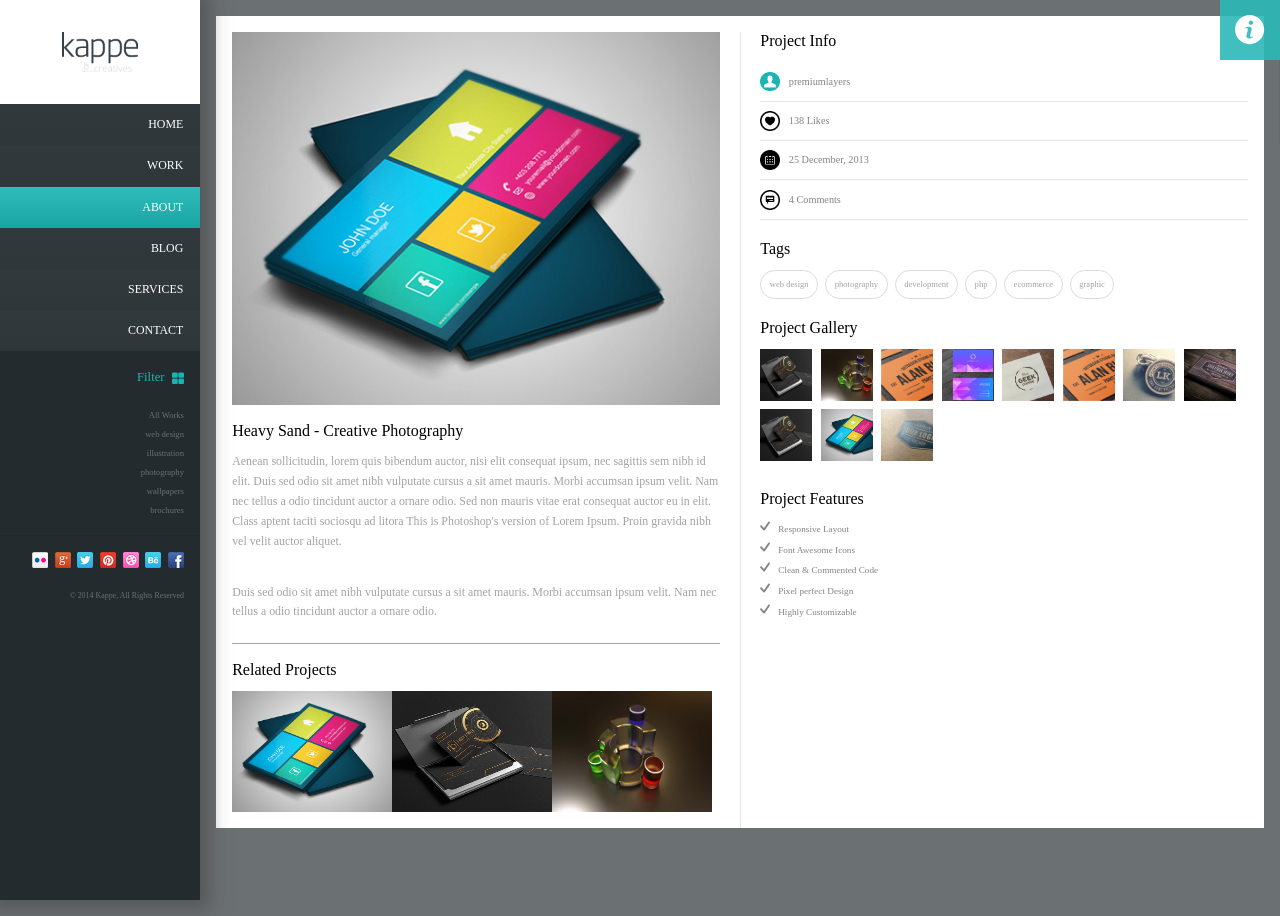
<file: work.html>
<!DOCTYPE html>
<html lang="en">
  <head>
    <meta charset="UTF-8" />
    <meta name="viewport" content="width=device-width, initial-scale=1.0" />
    <link rel="stylesheet" href="style.css" />
    <script src="js/jquery-3.4.1.min.js"></script>
    <script src="js/control.js"></script>
    <title>Document</title>
  </head>

  <body>
    <div id="info_box">
      <ul>
        <li>
          <svg
            version="1.1"
            id="Capa_1"
            xmlns="http://www.w3.org/2000/svg"
            xmlns:xlink="http://www.w3.org/1999/xlink"
            x="0px"
            y="0px"
            viewBox="0 0 384 384"
            style="enable-background:new 0 0 384 384;"
            xml:space="preserve"
          >
            <path
              d="M353.188,252.052c-23.51,0-46.594-3.677-68.469-10.906c-10.719-3.656-23.896-0.302-30.438,6.417l-43.177,32.594
                       c-50.073-26.729-80.917-57.563-107.281-107.26l31.635-42.052c8.219-8.208,11.167-20.198,7.635-31.448
                       c-7.26-21.99-10.948-45.063-10.948-68.583C132.146,13.823,118.323,0,101.333,0H30.813C13.823,0,0,13.823,0,30.813
                       C0,225.563,158.438,384,353.188,384c16.99,0,30.813-13.823,30.813-30.813v-70.323C384,265.875,370.177,252.052,353.188,252.052z"
            /></svg
          ><a href="tel:0932584576">0932584576</a>
        </li>
        <li>
          <svg
            version="1.1"
            id="Capa"
            xmlns="http://www.w3.org/2000/svg"
            xmlns:xlink="http://www.w3.org/1999/xlink"
            x="0px"
            y="0px"
            viewBox="0 0 512 512"
            style="enable-background:new 0 0 512 512;"
            xml:space="preserve"
          >
            <path
              d="M467,61H45c-6.927,0-13.412,1.703-19.279,4.51L255,294.789l51.389-49.387c0,0,0.004-0.005,0.005-0.007
                       c0.001-0.002,0.005-0.004,0.005-0.004L486.286,65.514C480.418,62.705,473.929,61,467,61z"
            />
            <path
              d="M507.496,86.728L338.213,256.002L507.49,425.279c2.807-5.867,4.51-12.352,4.51-19.279V106
                       C512,99.077,510.301,92.593,507.496,86.728z"
            />
            <path
              d="M4.51,86.721C1.703,92.588,0,99.073,0,106v300c0,6.923,1.701,13.409,4.506,19.274L173.789,256L4.51,86.721z"
            />
            <path
              d="M317.002,277.213l-51.396,49.393c-2.93,2.93-6.768,4.395-10.605,4.395s-7.676-1.465-10.605-4.395L195,277.211
                       L25.714,446.486C31.582,449.295,38.071,451,45,451h422c6.927,0,13.412-1.703,19.279-4.51L317.002,277.213z"
            /></svg
          ><a href="mailto:rasputin.angel@drop.com">rasputin.angel@drop.com</a>
        </li>
        <li>
          <svg
            version="1.1"
            id="Capa_12"
            xmlns="http://www.w3.org/2000/svg"
            xmlns:xlink="http://www.w3.org/1999/xlink"
            x="0px"
            y="0px"
            viewBox="0 0 512.001 512.001"
            style="enable-background:new 0 0 512.001 512.001;"
            xml:space="preserve"
          >
            <path
              d="M503.402,228.885L273.684,19.567c-10.083-9.189-25.288-9.188-35.367-0.001L8.598,228.886
                       c-8.077,7.36-10.745,18.7-6.799,28.889c3.947,10.189,13.557,16.772,24.484,16.772h36.69v209.721
                       c0,8.315,6.742,15.057,15.057,15.057h125.914c8.315,0,15.057-6.741,15.057-15.057V356.932h74.002v127.337
                       c0,8.315,6.742,15.057,15.057,15.057h125.908c8.315,0,15.057-6.741,15.057-15.057V274.547h36.697
                       c10.926,0,20.537-6.584,24.484-16.772C514.147,247.585,511.479,236.246,503.402,228.885z"
            />
            <path
              d="M445.092,42.73H343.973l116.176,105.636v-90.58C460.149,49.471,453.408,42.73,445.092,42.73z"
            /></svg
          >USA, Colorado
        </li>
      </ul>
    </div>

    <header class="main_flex_column flex__jcontent_start">
      <div id="logo" class="main_flex">
        <img src="img/layers.png" alt="" />
      </div>
      <nav class="main_nav">
        <ul>
          <li><a href="index.html">Home</a></li>
          <li><a href="work.html">Work</a></li>
          <li><a class="active" href="about.html">About</a></li>
          <li><a href="blog.html">Blog</a></li>
          <li><a href="services.html">Services</a></li>
          <li><a href="contact.html">Contact</a></li>
        </ul>
      </nav>
      <div id="filter">
        <div
          id="title_filter"
          class="main_flex__nowrap flex__jcontent_end flex__align-items_center flex__align-content_center"
        >
          Filter<img src="img/icon.png" alt="" />
        </div>
        <ul>
          <li><a class="active" href="#">All Works</a></li>
          <li><a href="#">web design</a></li>
          <li><a href="#">illustration</a></li>
          <li><a href="#">photography</a></li>
          <li><a href="#">wallpapers</a></li>
          <li><a href="#">brochures</a></li>
        </ul>
        <div
          id="soc_bar"
          class="main_flex__nowrap flex__jcontent_end flex__align-items_center"
        >
          <a href="#"><img src="img/webicon_flickr_12326.png" alt=""/></a>
          <a href="#"><img src="img/webicon_googleplus_12323.png" alt=""/></a>
          <a href="#"><img src="img/webicon_twitter_12313.png" alt=""/></a>
          <a href="#"><img src="img/webicon_pinterest_12316.png" alt=""/></a>
          <a href="#"><img src="img/webicon_dribbble_12321.png" alt=""/></a>
          <a href="#"><img src="img/webicon_behance_12322.png" alt=""/></a>
          <a href="#"><img src="img/webicon_facebook_12320.png" alt=""/></a>
        </div>
        <p id="cop">© 2014 Kappe, All Rights Reserved</p>
      </div>
    </header>

    <main>
      <div class="wrap white">
        <div
          class="info_work_box main_flex flex__jcontent_between flex__align-items_start flex__align-content_stretch"
        >
          <div class="left_info">
            <div class="img_box_work">
              <img src="img/11.jpg" alt="" />
            </div>
            <div class="about_work">
              <h1>Heavy Sand - Creative Photography</h1>
              <p>
                Aenean sollicitudin, lorem quis bibendum auctor, nisi elit
                consequat ipsum, nec sagittis sem nibh id elit. Duis sed odio
                sit amet nibh vulputate cursus a sit amet mauris. Morbi accumsan
                ipsum velit. Nam nec tellus a odio tincidunt auctor a ornare
                odio. Sed non mauris vitae erat consequat auctor eu in elit.
                Class aptent taciti sociosqu ad litora This is Photoshop's
                version of Lorem Ipsum. Proin gravida nibh vel velit auctor
                aliquet.
              </p>
              <p>
                Duis sed odio sit amet nibh vulputate cursus a sit amet mauris.
                Morbi accumsan ipsum velit. Nam nec tellus a odio tincidunt
                auctor a ornare odio.
              </p>
            </div>
            <div class="pr_rel">
              <p class="title_info">Related Projects</p>
              <div class="rel_images main_flex__nowrap">
                <div><img src="img/1.jpg" alt="" /></div>
                <div><img src="img/2.jpg" alt="" /></div>
                <div><img src="img/3.jpg" alt="" /></div>
              </div>
            </div>
          </div>
          <div class="line_info"></div>
          <div class="right_info">
            <div class="pr_info">
              <p class="title_info">Project Info</p>
              <ul>
                <li
                  class="main_flex flex__jcontent_start flex__align-items_center"
                >
                  <img src="img/icons1.png" alt="" />
                  <p>premiumlayers</p>
                </li>
                <li
                  class="main_flex flex__jcontent_start flex__align-items_center"
                >
                  <img src="img/icons4.png" alt="" />
                  <p>138 Likes</p>
                </li>
                <li
                  class="main_flex flex__jcontent_start flex__align-items_center"
                >
                  <img src="img/icons3.png" alt="" />
                  <p>25 December, 2013</p>
                </li>
                <li
                  class="main_flex flex__jcontent_start flex__align-items_center"
                >
                  <img src="img/icons2.png" alt="" />
                  <p>4 Comments</p>
                </li>
              </ul>
            </div>
            <div class="tags">
              <p class="title_info">Tags</p>
              <div
                class="list_tags main_flex flex__jcontent_start flex__align-items_center"
              >
                <div class="tag">web design</div>
                <div class="tag">photography</div>
                <div class="tag">development</div>
                <div class="tag">php</div>
                <div class="tag">ecommerce</div>
                <div class="tag">graphic</div>
              </div>
            </div>
            <div class="pr_gal">
              <p class="title_info">Project Gallery</p>
              <div class="pr_gal_images main_flex">
                <div><img src="img/2.jpg" alt="" /></div>
                <div><img src="img/3.jpg" alt="" /></div>
                <div><img src="img/7.jpg" alt="" /></div>
                <div><img src="img/5.jpg" alt="" /></div>
                <div><img src="img/6.jpg" alt="" /></div>
                <div><img src="img/7.jpg" alt="" /></div>
                <div><img src="img/8.jpg" alt="" /></div>
                <div><img src="img/9.jpg" alt="" /></div>
                <div><img src="img/10.jpg" alt="" /></div>
                <div><img src="img/11.jpg" alt="" /></div>
                <div><img src="img/12.jpg" alt="" /></div>
              </div>
            </div>
            <div class="pr_feat">
              <p class="title_info">Project Features</p>
              <ul>
                <li>Responsive Layout</li>
                <li>Font Awesome Icons</li>
                <li>Clean & Commented Code</li>
                <li>Pixel perfect Design</li>
                <li>Highly Customizable</li>
              </ul>
            </div>
          </div>
        </div>
      </div>
    </main>

    <div id="info">
      <svg
        version="1.1"
        id="Capa_41"
        xmlns="http://www.w3.org/2000/svg"
        xmlns:xlink="http://www.w3.org/1999/xlink"
        x="0px"
        y="0px"
        viewBox="0 0 23.625 23.625"
        style="enable-background:new 0 0 23.625 23.625;"
        xml:space="preserve"
      >
        <path
          style="fill:#ffffff;"
          d="M11.812,0C5.289,0,0,5.289,0,11.812s5.289,11.813,11.812,11.813s11.813-5.29,11.813-11.813
            S18.335,0,11.812,0z M14.271,18.307c-0.608,0.24-1.092,0.422-1.455,0.548c-0.362,0.126-0.783,0.189-1.262,0.189
            c-0.736,0-1.309-0.18-1.717-0.539s-0.611-0.814-0.611-1.367c0-0.215,0.015-0.435,0.045-0.659c0.031-0.224,0.08-0.476,0.147-0.759
            l0.761-2.688c0.067-0.258,0.125-0.503,0.171-0.731c0.046-0.23,0.068-0.441,0.068-0.633c0-0.342-0.071-0.582-0.212-0.717
            c-0.143-0.135-0.412-0.201-0.813-0.201c-0.196,0-0.398,0.029-0.605,0.09c-0.205,0.063-0.383,0.12-0.529,0.176l0.201-0.828
            c0.498-0.203,0.975-0.377,1.43-0.521c0.455-0.146,0.885-0.218,1.29-0.218c0.731,0,1.295,0.178,1.692,0.53
            c0.395,0.353,0.594,0.812,0.594,1.376c0,0.117-0.014,0.323-0.041,0.617c-0.027,0.295-0.078,0.564-0.152,0.811l-0.757,2.68
            c-0.062,0.215-0.117,0.461-0.167,0.736c-0.049,0.275-0.073,0.485-0.073,0.626c0,0.356,0.079,0.599,0.239,0.728
            c0.158,0.129,0.435,0.194,0.827,0.194c0.185,0,0.392-0.033,0.626-0.097c0.232-0.064,0.4-0.121,0.506-0.17L14.271,18.307z
             M14.137,7.429c-0.353,0.328-0.778,0.492-1.275,0.492c-0.496,0-0.924-0.164-1.28-0.492c-0.354-0.328-0.533-0.727-0.533-1.193
            c0-0.465,0.18-0.865,0.533-1.196c0.356-0.332,0.784-0.497,1.28-0.497c0.497,0,0.923,0.165,1.275,0.497
            c0.353,0.331,0.53,0.731,0.53,1.196C14.667,6.703,14.49,7.101,14.137,7.429z"
        />
      </svg>
    </div>
  </body>
</html>
</file>
<file: style/animation.css>
.show {
    display: block;
}
.hide {
    display: none;
}
.burger-menu-of {
    right: -70vw;
    transition: all ease .6s;
}
.burger-menu-on {
    right: 0vw;
    transition: all ease .6s;
}
.opacity-line {
    opacity: 0;
    transition: all ease .6s;
}
.fade {
    animation-name: fade;
    animation-duration: 1.5s;
}
@keyframes 
    fade {
        from{opacity: 0.1;}
        to{opacity: 1;}
    }
.line-rotate-agin {
    transform: rotate(-45deg);
    position: absolute;
    top: 15px;
    width: 10vw;
    box-shadow: white 0px 0px 1px 1px;
    transition: all ease .6s;
}
.line-rotate-per {
    transform: rotate(45deg);
    position: absolute;
    width: 10vw;
    top: 15px;
    box-shadow: white 0px 0px 1px 1px;
    transition: all ease .6s;
}
.add-blockFill {
    width: 100vw;
    height: 100%;
}
.remove-blockFill {
    width: 0vw;
    height: 0%;
    /* animation: showBlock 1s linear forwards; */
}
.showBlock {
    animation-name: showBlock;
    animation-duration: .5s;
}
@keyframes showBlock {
     0% {
        opacity: 0.1;
    }
    100% {
        opacity: 1;
    }
}


.flag-active {
    display: flex;
    align-items: center;
    justify-content: center;
    position: relative;
    margin: 30px auto;
    box-shadow: inset 0 0 0 2px #1B5E20; 
}
.flag-active::before,
.flag-active::after {
    position: absolute;
    top: 0;
    bottom: 0;
    left: 0;
    right: 0;
    content: '';
    z-index: -1;
    margin: -5%;
    box-shadow: inset 0 0 0 6px #EF6C00;
    animation: anim-flag 8s linear infinite;
}
.flag-active::before {
    animation-delay: -4s;
}
.flag-active:hover::after,
.flag-active:hover::before {
    background-color: #EF6C00;
}
@keyframes anim-flag {
    0%, 100% {
        clip: rect(0px, 220px, 6px, 0px);
    }
    25% {
        clip: rect(0px, 6px, 220px, 0px);
    }
    50% {
        clip: rect(218px, 220px, 220px, 0px);
    }
    75% {
        clip: rect(0px, 220px, 220px, 218px);
    }
}
</file>
<file: style/style.css>
.display-flex {
    display: block;
}
.display-none {
    display: none;
}
html {
    max-width: 100vw;
}
body {
    font-family: "AleksandraCRegular";
    font-weight: normal;
    font-style: normal;
    letter-spacing: normal;
    line-height: normal;
    overflow-x: hidden;
}
header, main, footer {
    width: 1600px;
    max-width: 100vw;
    margin: 0 auto;
}
header {
    font-family: "Blackberry";
}

.wrap {
    width: 62vw;
    margin: 0 auto;
}
.top-header {
    position: fixed;
    z-index: 15;
    width: 1600px;
    max-width: 100vw;
    height: 110px;
    background-color: rgba(21, 38, 62, 0.9);
}
.lang-menu {
    width: 3vw;
    cursor: pointer;
}
.color-fon {
    width: 75px;
}
.color-fon > svg {
    width: 25px;
}
.nav-lang-menu img {
    width: 2vw;
}
.flag {
    display: none;
}
.nav-lang-menu {
    position: absolute;
    z-index: 20;
    width: 9vw;
    margin-top: 8px;
    margin-left: -4.5vw;
    transition: all ease .7s;
    cursor: pointer;
}
.nav-lang-menu ul li img:hover, .social a img:hover {
    transition: all 500ms ease;
    -webkit-transform: scale(1.2,1.2);
    -moz-transform: scale(1.2,1.2);
    -o-transform: scale(1.2,1.2);
    -ms-transform: scale(1.2,1.2);
    transform: scale(1.2,1.2);
}
.top-header .main-menu {
    width: 100%;
    margin-left: 10%;
}
.phone:hover .img-contakt>img {
    transition: all 0.75s ease;
    transform-origin: center center;
    -webkit-transform-origin: center center;
    -moz-transform-origin: center center;
    -o-transform-origin: center center;
    -ms-transform-origin: center center;
    transform: rotate(-360deg);
    -webkit-transform: rotate(-360deg);
    -moz-transform: rotate(-360deg);
    -o-transform: rotate(-360deg);
    -ms-transform: rotate(-360deg);
}
.btn-hover {
    -webkit-text-shadow: 2px 2px 2px #000;
    -moz-text-shadow: 2px 2px 2px #000;
    text-shadow: 2px 2px 2px #000;
}
.btn-hover:hover {
    position: relative;
    letter-spacing: .1px;
    transition: all ease .5s;
}
.lang-menu:hover {
    transition: all 500ms ease;
    -webkit-transform: scale(1.1,1.1);
    -moz-transform: scale(1.1,1.1);
    -o-transform: scale(1.1,1.1);
    -ms-transform: scale(1.1,1.1);
    transform: scale(1.1,1.1);
}
.top-header > nav, .top-header > nav >ul {
    width: 100%;
}
.top-header > .wrap > a img {
    width: 5vw;
    margin-right: 30px;
}
nav > ul > li, nav > ul > li > a {
    color: #ffffff;
    /* font-family: "AleksandraCRegular"; */
    font-size: 1.5vw;
    font-weight: 700;
    font-style: normal;
    letter-spacing: normal;
    /* line-height: 113px; */
    text-transform: uppercase;
    display: flex;
    align-items: center;
}
nav > ul > li > a >img {
    width: 5vw;
}
.burger-line {
    background-color:seashell;
    height: 4px;
    border-radius: 5px;
    transition: all ease .6s;
}

.bottom-header {
    padding: 70px 0 107px 0;
    margin-top: 110px;
    background-color: #232d50;
    background-image: url(../assets/Font-header.JPG);
    background-blend-mode: overlay;
    position: relative;
    background-size: cover;
    background-repeat: no-repeat;
    background-position: center;
}
h1 {
    text-align: center;
    line-height: 60px;
    margin-bottom: 75px;
}
.title-main-header {
    background: linear-gradient(41deg, #a21af0 0%, #ff0072 100%);
    -webkit-background-clip: text;
    background-clip: text;
    -webkit-text-fill-color: transparent;
    color: #15263e;
    font-size: 9.5vw;
    text-align: center;
    text-transform: uppercase;
    font-style: normal;
    letter-spacing: 3.6px;
    line-height: normal;
    margin-bottom: 18px;
    font-weight: bold;
    vertical-align: bottom;
    padding-top: 25px;
}
.title-second-header {
    color: #ffffff;
    font-size: 6.25vw;
    text-align: center;
    text-transform: uppercase;
    letter-spacing: 25.92px;
    margin-bottom: 20px;
}
.title-header {
    margin-bottom: 65px;
    height: auto;
    width: 30vw;
    text-align: center;
}
.title-main {
    margin-bottom: 30px;
    color: #ffffff;
    font-size: 2.1vw;
    text-transform: uppercase;
    letter-spacing: 1.5px;
    text-align: center;
    font-family: "Blackberry";
}
.title-second {
    color: #ffffff;
    font-size: 1.55vw;
    text-transform: uppercase;
    letter-spacing: 1.5px;
    text-align: center;
    margin-bottom: 5px;
}
#btn-header {
    width: 214px;
    height: 67px;
    background-color: #ffffff;
    background-image: linear-gradient(41deg, #a21af0 0%, #ff0072 100%);
    color: #ffffff;
    font-size: 18px;
    text-align: center;
    text-transform: uppercase;
    letter-spacing: 1.35px;
}

/*! Стили блока About */
#about {
    padding-top: 40px;
}
.left-block {
    width: 19vw;
    align-self: flex-start;
}
.right-block {
    width: 20vw;
}
.title-first-left-block {
    color: #15263e;
    text-align: right;
    text-transform: uppercase;
    font-size: 32px;
    font-weight: 700;
    letter-spacing: 2.7px;
    margin-bottom: 23px;
}
.title-second-left-block {
    font-weight: 600;
    text-align: right;
    letter-spacing: 1.5px;
    color: #a21af0;
    font-size: 20px;
    text-transform: uppercase;
    margin-bottom: 42px;
}
.text-content-left-block {
    color: #494949;
    font-size: 16px;
    line-height: 30px;
    text-align: right;
    letter-spacing: 1.13px;
    margin-bottom: 10px;
}
.center-photo {
    width: 15vw;
    height: 100%;
    display: flex;
    flex-direction: column;
    justify-content: space-between;
    align-self: flex-start;
}
.center-photo > img {
    width: 90%;
}
.center-photo-text {
    font-family: "Karton";
    text-align: center;
    font-size: 18px;
    font-weight: 500;
    line-height: 25px;
    color: #494949; 
}
.wrap-text {
width: 100%;
height: auto;
margin-bottom: 25px;
padding: 10px 0 10px 0;
border: #ff0072 3px solid;
border-radius: 40px;
}
.title-right-block img  {
    width: 3vw;
    margin: 0 auto;
    margin-bottom: 2vh;
}
.title-right-block > h3 {
    margin-bottom: 10px;
    color: #4d4d4d;
    font-size: 22px;
    font-weight: 400;
    letter-spacing: 1.5px;
    text-align: center;
}
.skill {
    margin-bottom: 35px;
}
.right-block-wrap {
    width: 20vw;
    align-self: flex-start;
}
.title-skill {
    text-align: center;
    color: #4d4d4d;
    font-weight: 600;
    letter-spacing: 1.35px;
}
.skill-wrap {
    background-color:#a21af0;
    height: 1.1vh;
    border-radius: 10px;
}
.skill-rise {
    height: 100%;
    background-color: #ff0072;
    border-radius: 10px;
    /* -webkit-box-shadow: 0px -12px 24px 3px rgba(238, 18, 56, 0.19);
    -moz-box-shadow: 0px -12px 24px 3px rgba(238, 18, 56, 0.19); */
    box-shadow: 0 0 6px rgb(255, 68, 35);
    width: 1%;
    transition: all ease 5s;
}

/*! Стили блока Contakt */
#contakt {
    padding: 70px 0 70px 0;
    background-color: #dcdcde;
}
#contakt > .wrap {
    height: 50vh;
}
#contakt .contact-content {
    height: 60px;
}
.img-contakt {
    width: 87px;
    height: 87px;
    margin-right: 15px;
    border-radius: 50%;
    background-color: #374362;
    display: flex;
    justify-content: center;
    align-items: center;
}
.img-contakt img {
    width: 50px;
}
.title-contact-content {
    /* font-family: "Avant Garde CE - Demi"; */
    font-weight: 600;
    font-style: normal;
    letter-spacing: 1.35px;
    line-height: normal;
}
.text-contact-content, .text-contact-content > a {
    /* font-family: "Avant Garde CE - Book"; */
    font-weight: 300;
    font-style: normal;
    letter-spacing: 1.35px;
    line-height: normal;
}
.text-contact-content > a {
    text-decoration: none;
    color:rgb(22, 23, 24)
}
.text-contact-content > a:nth-child(1) {
    margin-bottom: 2vh;
}

/*! Стили блока Services */

#sevices {
    padding: 91px 0 155px 0;
}
.title-main-services {
    /* font-family: "Avant Garde CE - Demi"; */
    /* font-family: 'AleksandraC', regular; */
    font-weight: 600;
    font-size: 50px;
    letter-spacing: 3.75px;
    color: #15263e;
    text-transform: uppercase;
    text-align: center;
    margin-bottom: 70px;
}
.title-services {
    color: #4d4d4d;
    /* font-family: "Avant Garde CE - Book"; */
    font-size: 18px;
    font-weight: 400;
    text-align: center;
    margin-bottom: 73px;
}
.elem-services {
    width: 18vw;
}
.elem-services:nth-child(1) {
    margin-bottom: 87px;
}
.img-services {
    width: 114px;
    height: 114px;
    margin-bottom: 34px;
    background-color: #ffffff;
    background-image: linear-gradient(41deg, #a21af0 0%, #ff0072 100%);
    border-radius: 50%;
}
.img-services img {
    width: 48px;
}
.name-services {
    color: #4d4d4d;
    font-size: 25px;
    font-weight: 400;
    letter-spacing: 1.88px;
    margin-bottom: 38px;
    text-align: center;
}
.description-services {
    color: #494949;
    /* font-family: "Avant Garde CE - Book"; */
    font-size: 15px;
    font-weight: 400;
    letter-spacing: 1.13px;
    text-align: center;
    line-height: 20px;
}


/* !! Стили блока Testimonials */

/* #testimonials {
    padding: 137px 0 110px 0;
    background-color: #232d50;
    background-image: url(../assets/Layer_4.png);
    position: relative;
    background-size: cover;
    background-repeat: no-repeat;
    background-position: center;
}
.wrap-testimonials {
    max-width: 100vw;
    overflow: hidden;
}
.title-testimonials {
    color: #ffffff;
    font-size: 50px;
    text-align: center;
    text-transform: uppercase;
    font-weight: 600;
    letter-spacing: 3.75px;
    margin-bottom: 76px;
}
.elem-slid-tesmo {
    margin: 0 auto;
}
.text-tesmo {
    width: 36vw;
    margin-right: 125px;
}
.text-tesmo > p{
    color: #ffffff;
    font-size: 15px;
    font-weight: 400;
    line-height: 30px;
    text-align: right;
    letter-spacing: 1.13px;
}
.photo-users {
    border: 10px solid #ffffff;
    background-color: #ffffff;
    width: 141px;
    height: 141px;
    overflow: hidden;
    border-radius: 50%;
    margin-right: 49px;
}
.photo-users > img {
    width: 141px;
    height: 141px;
}
.left, .right {
    position: absolute;
    top: 0vh;
    height: 100%;
    border: none;
    z-index: 10;
    cursor: pointer;
    background: none;
}
.left {
    left: 2vw;
}
.right {
    right: 2vw;
}
.slider-line {
    display: flex;
    transition: all ease 1s;
}
.left > svg, .right > svg {
    height: 5vh;
    fill: #ffffff;
}
.left > svg {
    transform: rotate(
180deg);
}
.name-users {
    color: #ffffff;
    font-size: 34px;
    font-weight: 400;
    text-transform: uppercase;
    letter-spacing: 1.88px;
    text-align: center;
}
.profession-users {
    font-size: 15px;
    font-weight: 400;
    line-height: 30px;
    text-align: center;
    letter-spacing: 1.13px;
    color: #c714d5;
}
.text-tesmo > img:nth-child(1) {
    position: relative;
    left: -25px;
}
.text-tesmo > img:nth-child(3) {
    position: relative;
    left: 695px;
} */

/*! Стили блока Portfolio */
#portfolio {
    padding: 10px 0 75px 0;
}
.title-main-portfolio {
    color: #15263e;
    font-size: 50px;
    text-transform: uppercase;
    font-weight: 600;
    letter-spacing: 3.75px;
    text-align: center;
    margin-bottom: 36px;
}
.title-portfolio {
    font-style: normal;
    letter-spacing: 1.35px;
    line-height: normal;
    margin-bottom: 71px;
    text-align: center;
}
.wrap-projeckt {
    width: 100%;
}
.navigation-filter {
    width: 36vw;
    margin-right: 5vw;
}
.navigation-filter > nav > ul > li {
    color: #4d4d4d;
    font-size: 22px;
    font-weight: 700;
    line-height: 60px;
    text-align: left;
    text-transform: uppercase;
    cursor: pointer;
}
.collection-projeckt > a > img {
    width: 20vw;
    height: auto;
    margin-bottom: 60px;
}
.navigation-filter > nav > ul > .activ-filter {
    color: #a91aef;
}

/*! Стили блока Experience */

/* #experience {
    background-color: #e7e7e7;
    background-image: linear-gradient(41deg, #a21af0 0%, #ff0072 100%);
    padding: 80px 0 30px 0;
}
.title-main-experience {
    color: #ffffff;
    font-size: 50px;
    line-height: 113px;
    text-align: center;
    text-transform: uppercase;
    font-weight: 600;
    letter-spacing: 3.75px;
    font-family: "AleksandraCRegular";
}
.title-experience {
    color: #ffffff;
    font-size: 18px;
    font-weight: 400;
    text-align: center;
    letter-spacing: 1.35px;
    margin-bottom: 110px;
    font-family: "AleksandraCRegular";
}
.wrap-content-experience {
    width: 100%;
}
.block-experience {
    width: 100%;
}
.name-experience {
    color: #ffffff;
    font-size: 25px;
    font-weight: 400;
    text-align: left;
    text-transform: uppercase;
    letter-spacing: 1.88px;
    margin-bottom: 18px;
    width: 15vw;
}
.years-experience {
    color: #ffffff;
    font-size: 22px;
    font-weight: 400;
    text-align: right;
    text-transform: uppercase;
    letter-spacing: 1.65px;
}
.rectagl {
    width: .4vw;
    height: 10vh;
    background-color: #dcdcde;
}
.text-content-experience {
    color: #ffffff;
    font-size: 15px;
    font-weight: 400;
    line-height: 30px;
    text-align: left;
    letter-spacing: 1.13px;
    width: 39vw;
    margin-top: -7px;
}
.block-experience {
    margin-bottom: 100px;
}
.block-experience:nth-child(2n) {
    flex-direction: row-reverse;
} */


/*! Стили блока Blog */
/* #blog {
    padding: 100px 0 80px 0;
}
.title-main-blog {
    color: #15263e;
    font-size: 50px;
    line-height: 113px;
    text-align: center;
    text-transform: uppercase;
    font-weight: 600;
    letter-spacing: 3.75px;
}
.title-blog {
    color: #4d4d4d;
    font-size: 18px;
    font-weight: 400;
    text-align: center;
    letter-spacing: 1.35px;
    margin-bottom: 110px;
}
.blog-slide-elem > img {
    width: 20vw;
    margin-bottom: 39px;
}
.blog-slide-elem > h6 {
    color: #929292;
    font-size: 15px;
    font-weight: 400;
    text-align: left;
    text-transform: uppercase;
    letter-spacing: 1.13px;
    margin-bottom: 20px;
}
.blog-slide-elem > h5 {
    color: #15263e;
    font-size: 20px;
    font-weight: 400;
    text-align: left;
    letter-spacing: 1.5px;
    margin-bottom: 23px;
}
.blog-slide-elem > p {
    width: 20VW;
    color: #494949;
    font-size: 15px;
    font-weight: 400;
    line-height: 30px;
    text-align: left;
    letter-spacing: 1.13px;
} */

/*! Стили блока Contact-US */

#contact-US {
    padding: 70px 0 65px 0;
    background-color: #232d50;
    background-image: url(../assets/Layer_9.png);
    position: relative;
    background-size: cover;
    background-repeat: no-repeat;
    background-position: center;
}
.form {
    width: 100%;
    background-color: #15263e;
    padding: 70px 0 95px 0;
}
.title-main-form {
    color: #ffffff;
    font-size: 32px;
    text-align: center;
    text-transform: uppercase;
    font-weight: 600;
    font-style: normal;
    letter-spacing: 3.75px;
    margin-bottom: 40px;
}
.title-form {
    color: #ffffff;
    font-size: 18px;
    font-weight: 400;
    text-align: center;
    letter-spacing: 1.35px;
    margin-bottom: 75px;
}
form {
    width: 60vw;
    margin: 0 auto;
}
.user-id {
    width: 100%;
    margin-bottom: 22px;
}
.user-id > input {
    width: 32%;
    height: 55px;
}
textarea {
    width: 100%;
    margin: 0 auto;
    margin-bottom: 34px;
    height: 110px;
}
.form > form > button {
    color: #ffffff;
    font-size: 18px;
    font-weight: 400;
    text-align: center;
    text-transform: uppercase;
    font-style: normal;
    letter-spacing: 1.35px;
    background-color: #ffffff;
    background-image: linear-gradient(41deg, #a21af0 0%, #ff0072 100%);
    padding: 20px 20px;
}

/*! Стили блока Footer */


footer {
    padding: 15px 0 15px 0;
}
.logo-foot > img {
    width: 5vw;
}
.content-footer {
    color: #4d4d4d;
    font-size: 20px;
    font-weight: 700;
    text-align: center;
    letter-spacing: 1.35px;
}
.social img {
    width: 2vw;
    cursor: pointer;
}

.progress-wrap {
	position: fixed;
	right: 50px;
	bottom: 50px;
	height: 46px;
	width: 46px;
	cursor: pointer;
	display: block;
	border-radius: 50px;
	box-shadow: inset  0 0 0 2px rgba(255,255,255,0.2);
	z-index: 10000;
	opacity: 0;
	visibility: hidden;
	transform: translateY(15px);
	-webkit-transition: all 200ms linear;
    transition: all 200ms linear;
}
.progress-wrap.active-progress {
	opacity: 1;
	visibility: visible;
	transform: translateY(0);
}
.progress-wrap::after {
	position: absolute;
	font-family: 'unicons';
	content: '\e84b';
	text-align: center;
	line-height: 46px;
	font-size: 24px;
	color: var(--grey);
	left: 0;
	top: 0;
	height: 46px;
	width: 46px;
	cursor: pointer;
	display: block;
	z-index: 1;
	-webkit-transition: all 200ms linear;
    transition: all 200ms linear;
}
.progress-wrap:hover::after {
	opacity: 0;
}
.progress-wrap::before {
	position: absolute;
	font-family: 'unicons';
	content: '\e84b';
	text-align: center;
	line-height: 46px;
	font-size: 24px;
	opacity: 0;
	background-image: linear-gradient(298deg, var(--red), var(--yellow));
    background-clip: text;
	-webkit-background-clip: text;
	-webkit-text-fill-color: transparent;
	left: 0;
	top: 0;
	height: 46px;
	width: 46px;
	cursor: pointer;
	display: block;
	z-index: 2;
	-webkit-transition: all 200ms linear;
    transition: all 200ms linear;
}
.progress-wrap:hover::before {
	opacity: 1;
}
.progress-wrap svg path { 
	fill: none; 
}
.progress-wrap svg.progress-circle path {
	stroke: var(--grey);
	stroke-width: 4;
	box-sizing:border-box;
	-webkit-transition: all 200ms linear;
    transition: all 200ms linear;
}



@media only screen and (max-width: 1600px){	
.top-header {
    max-width: 100vw;
}
#contakt > .wrap > div {
    margin-bottom: 50px;
}
}

@media only screen and (max-width: 1186px){	
    .collection-projeckt > a > img {
        width: 18vw;
    }
}
@media only screen and (max-width: 990px){	
    
nav > ul > li > a >img {
    width: 8vw;
}
nav > ul > li, nav > ul > li > a {
    font-size: 2vw;
}
.wrap {
    width: 85vw;
}
header, main, footer, .top-header {
    width: 100vw;
    margin: 0 auto;
}
.right-block {
    width: auto;
}
.title-main {
    font-size: 2.8vw;
}
.title-second {
    font-size: 1.7vw;
}
#contakt > .wrap {
    align-content: center;
    -webkit-align-content: center;
    height: auto;
}
#sevices > .wrap {
    width: 70vw;
}
.left, .right {
    top: 10vh;
}
.text-tesmo > img:nth-child(3) {
    left: 345px;
}
#experience .name-experience {
    width: 30vw;
}
#experience .years-experience {
    text-align: left;
}
}

@media only screen and (max-width: 850px){	
    nav > ul > li > a >img {
        width: 8vw;
    }
    nav > ul > li, nav > ul > li > a {
        font-size: 2vw;
    }
    .wrap {
        width: 85vw;
    }
    header, main, footer, .top-header {
        width: 100vw;
        margin: 0 auto;
    }
    .right-block {
        width: auto;
    }
    .title-main {
        font-size: 2.8vw;
    }
    .title-second {
        font-size: 1.7vw;
    }
    #contakt > .wrap {
        flex-direction: column;
        align-items: flex-start;
    }
    #sevices > .wrap {
        width: 70vw;
    }
    .left, .right {
        top: 10vh;
    }
    .text-tesmo > img:nth-child(3) {
        left: 290px;
    }
    .title-main {
        margin-bottom: 60px;
    }
    .skill > img {
        width: 25vw;
    }
    .left-block {
        width: 31vw;
    }
    .name-services {
        text-align: center;
    }
    #sevices {
        padding: 91px 0 70px 0;
    }
    .text-tesmo {
        width: 36vw;
        margin-right: 0;
    }
    .elem-slid-tesmo {
        justify-content: space-between;
    }
    .photo-users {
        margin-right: 10px;
    }
    .collection-projeckt > a > img {
        width: 27vw;
    }
    #portfolio {
        padding: 93px 0 110px 0;
    }
    .rectagl {
        height: auto;
    }
    #experience .name-experience {
        width: 40vw;
    }
    #experience .text-content-experience {
        width: 40vw;
    }
    .lang-menu {
        width: 2.7vw;
    }
}

@media only screen and (max-width: 767px){	
    .top-header > .wrap > a img {
    width: 7vw;
    }
    #about {
    padding-bottom: 30px;
}
    nav > ul > li > a >img {
        width: 8vw;
    }
    nav > ul > li, nav > ul > li > a {
        font-size: 2vw;
    }
    .wrap {
        width: 85vw;
    }
    header, main, footer, .top-header {
        width: 100vw;
    }
    .right-block {
        width: auto;
    }
    .title-main {
        font-size: 2.8vw;
    }
    .title-second {
        font-size: 1.7vw;
    }
    #contakt > .wrap {
        flex-direction: column;
        align-items: flex-start;
        padding-left: 00px;
    }
    #contakt {
    padding-bottom:50px;
}
    /* #contakt > .wrap div {
        margin-bottom: 20px;
    } */
    #sevices > .wrap {
        width: 70vw;
    }
    .left, .right {
        top: 10vh;
    }
    .text-tesmo > img:nth-child(3) {
        left: 290px;
    }
    .title-main {
        margin-bottom: 60px;
    }
    .skill > img {
        width: 25vw;
    }
    .left-block {
        width: 31vw;
    }
    .name-services {
        text-align: center;
    }
    #sevices {
        padding: 91px 0 60px 0;
    }
    .text-tesmo {
        width: 70vw;
        margin-right: 0;
    }
    .elem-slid-tesmo {
        justify-content: space-between;
    }
    .photo-users {
        margin-right: 10px;
    }
    .collection-projeckt > a > img {
        width: 27vw;
    }
    #portfolio {
        padding: 93px 0 110px 0;
    }
    .elem-services {
        width: 20vw;
    }
    .navigation-filter > nav > ul > li {
        font-size: 18px;
    }
    .navigation-filter {
        width: 48vw;
    }
    form {
        width: auto;
    }
    #experience .block-experience {
        flex-direction: column;
    }
    #experience .name-experience {
        width: auto;
        text-align: center;
    }
    #experience .years-experience {
        text-align: center;
        margin-bottom: 3vh;
    }
    #experience .text-content-experience {
        width: auto;
        text-align: right;
    }
    .rectagl {
        display: none;
    }
    
}

@media only screen and (max-width: 566px){	
    .title-main {
        font-size: 5vw;
        margin-bottom: 0px;
    }
    .top-header .wrap {
        flex-direction: column;
    }
    .top-header > .wrap > a img {
        width: 11vw;
        margin-right: 0;
        margin-bottom: 15px;
    }
    nav > ul > li, nav > ul > li > a {
        font-size: 2.5vw;
    }
    .display-opaciti {
        opacity: 1;
        cursor: pointer;
    }
    .title-main-header {
        vertical-align:text-top
    }
    .title-main-services {
        font-size: 38px;
    }
    .title-second {
        font-size: 2.5vw;
    }
    #about > .wrap {
        flex-wrap: wrap;
    }
    .right-block {
        width: 100%;
        margin: 0 auto;
        padding-top: 20px;
    }
    .left-block {
        width: 45vw;
    }
    .title-first-left-block {
        text-align: left;
    }
    .title-second-left-block {
        text-align: left;
    }
    .text-content-left-block {
        text-align: right;
        line-height: 25px;
        font-size: 14px;
    }
    .right-block-wrap {
        width: 60vw;
        padding-top: 55px;
        margin: 0 auto;
    }
    .center-photo {
        width: 37vw;
    }
    .center-photo > img {
        width: 100%;
    }
    .title-right-block img {
        width: 11vw;
        margin-bottom: 0;
    }
    .title-right-block > h3 {
        margin-bottom: 15px;
        font-size: 18px;
        line-height: 22px;
    }
    .center-photo-text {
        font-size: 16px;
        font-weight: 700;
    }
    .skill > img {
        width: 50vw;
    }
    .title-second-header {
        font-size: 8.5vw;
        letter-spacing: 17px;
    }
    .skill {
        margin-bottom: 30px;
    }
    .top-header .main-menu {
        margin-left: 0;
    }
    .title-main-header {
        font-size: 14.6vw;
    }
    #contakt > .wrap {
        padding-left: 0px;
    }
    .elem-services {
        width: 33vw;
    }
    .elem-slid-tesmo {
        flex-direction: column;
    }
    .text-tesmo {
        width: 60vw;
        margin-bottom: 3vh;
    }
    .photo-users > img {
        width: 110px;
        height: 110px;
    }
    .photo-users {
        width: auto;
        height: auto;
    }
    .text-content-experience {
        width: 90vw;
    }
    .rectagl {
        margin: 0 3vw 0 3vw;
    }
    #blog .wrap-slider-blog {
        flex-direction: column;
    }
    .blog-slide-elem {
        margin-bottom: 10vh;
    }
    .blog-slide-elem > p {
        width: 80VW;
    }
    .blog-slide-elem > img {
        width: 50vw;
        margin-bottom: 25px;
    }
    .logo-foot > img {
        width: 10vw;
    }
    .user-id > input::placeholder {
        font-size: 12px;
    }
    .user-id > input::-webkit-input-placeholder {
        font-size: 12px;
    }
    .user-id > input::-moz-placeholder {
        font-size: 12px;
    }
    .user-id > input::-o-placeholder {
        font-size: 12px;
    }
    .user-id > input::-khtml-placeholder {
        font-size: 12px;
    }
    .user-id > input::-khtml-placeholder {
        font-size: 12px;
    }
}
@media only screen and (max-width: 489px){
    .top-header {
        height: 100px;
    }
    .bottom-header {
        margin-top: 100px;
    }
    .top-header .main-menu {
        position: absolute;
        z-index: 20;
        top:  20vh;
        height: 60vh;
        width: 70vw;
        background-color:rgba(22, 23, 24, 0.9);
        padding: 3vh 0 3vh 0;
        border-radius: 25px 0 0 25px;
    }
    .burger {
        display: flex;
        position: absolute;
        top:  4vh;
        right: 10vw;
        width: 10vw;
        height: 4.5vh;
    }
    .top-header .main-menu > ul {
        flex-direction: column;
        height: 100%;
    }
    .nav-lang-menu > ul {
        flex-direction: wrap;
    }
    .nav-lang-menu {
        position: static;
        width: 40vw;
        display: block;
        margin-left: 0;
    }
    .nav-lang-menu img {
        width: 7vw;
    }
    .top-header > .wrap > a img {
        position: absolute;
        left: 15vw;
        top: 2vh;
        width: 17vw;
        margin-right: 0px;
        margin-bottom: 0px;
    }
    nav > ul > li, nav > ul > li > a {
        font-size: 6.3vw;
        letter-spacing: 4px;
    }
    .black-fill {
        position: fixed;
        top:  100px;
        right: 0;
        background-color:rgba(22, 23, 24, .6);
    }
    .lang-menu {
        display: none;
    }
    .flag {
        display: block;
    }
    .title-second-header {
        letter-spacing: 9px;
        font-size: 10vw;
    }
    .title-header {
        width: auto;
        margin-bottom: 7vh;
    }
    #btn-header {
        width: 190px;
        height: 55px;
     }
     .title-main-header {
        font-size: 16.6vw;
    }
    .title-second {
        font-size: 5vw;
        width: 80vw;
        margin: 0 auto;
        line-height: 5vh;
    }
    .title-first-left-block {
        text-align: center;
    }
    .title-second-left-block {
        text-align: right;
        margin-bottom: 20px;
    }
    .text-content-left-block {
        text-align: right;
    }
    .img-contakt {
        margin-right: 20px;
    }
    #contakt {
        padding: 90px 0 70px 0;
    }
    #sevices {
        padding: 70px 0 70px 0;
    }
    .elem-services:nth-child(1) {
        margin-bottom: 5vh;
    }
    .elem-services {
        width: 75vw;
        margin-bottom: 5vh;
    }
    .title-testimonials {
        font-size: 40px;
    }
    #testimonials {
        padding: 90px 0 90px 0;
    }
    .elem-slid-tesmo {
        flex-direction: column-reverse;
    }
    .users-tesmo {
        flex-direction: column;
    }
    .photo-users {
        margin-right: 0px;
        margin-bottom: 2vh;
    }
    .photo-users > img {
        width: 40vw;
        height: 40vw;
    }
    .text-tesmo {
        width: 80vw;
        margin: 0 auto;
    }
    .text-tesmo p {
        text-align: center;
    }
    .left, .right {
        top: 40vh;
        height: 65%;
    }
    .text-tesmo > img:nth-child(1) {
        left: -5px;
    }
    .collection-projeckt > a > img {
        width: 40vw;
        margin-bottom: 5vh;
    }
    #portfolio {
        padding: 60px 0 60px 0;
    }
    .rectagl {
        width: 5px;
    }
    #blog {
        padding: 70px 0 70px 0;
    }
    .navigation-filter > nav > ul > li {
        line-height: 30px;
        margin-bottom: 5vh;
    }
    .collection-projeckt {
        height: 60vh;
        overflow-y: scroll;
    }
    #experience {
        padding: 70px 0 30px 0;
    }
    footer > .wrap {
        height: 10vh;
    }
    footer > .wrap > img {
        width: 30vw;
        margin: 0 auto;
    }
    .logo-foot > img {
        width: 12vw;
    }
    .logo-foot {
        margin: 0 auto;
    }
    .content-footer {
        font-size: 14px;
        margin: 0 auto;
    }
    .social {
        margin: 0 auto;
    }
    .social img {
        width: 6vw;
    } 
}
@media only screen and (max-width: 379px){
    .burger {
    width: 13vw;
}
.top-header > .wrap > a img {
    width: 20vw;
}
.text-contact-content, .text-contact-content > a {
    letter-spacing: 0.5px;
}	
}
@media only screen and (max-width: 354px){	
.img-contakt {
    margin-right: 10px;
}
.title-main-portfolio {
    font-size: 45px;
    letter-spacing: 2.75px;
}
.name-experience {
    font-size: 23px;
    letter-spacing: 1.5px;
}
.burger {
    width: 12vw;
    height: 6vh;
}
}
@media only screen and (max-width: 331px){	
    .title-first-left-block {
    font-size: 30px;
}
.img-contakt {
    width: 70px;
    height: 70px;
}
.title-contact-content {
    font-size: 80%;
    letter-spacing: 1.2px;
}
.text-contact-content {
    font-size: 80%;
}
.title-main-services {
    font-size: 40px;
}
.title-main-portfolio {
    font-size: 40px;
    letter-spacing: 2.2px;
}
.collection-projeckt > a > img {
    width: 30vw;
    margin-bottom: 4.5vh;
}
.title-experience {
    margin-bottom: 65px;
}
.title-second-header {
    letter-spacing: 7px;
    font-size: 9vw;
}
.name-experience {
    font-size: 18px;
    letter-spacing: 1px;
}
}
</file>
<file: style.css>
/* Reset */
@charset "utf-8"; 
html,body,div,span,applet,object,iframe,h1,h2,h3,h4,h5,h6,p,blockquote,pre,a,abbr,acronym,address,big,cite,code,del,dfn,em,font,img,ins,kbd,q,s,samp,small,strike,strong,sub,sup,tt,var,b,u,i,center,dl,dt,dd,ol,ul,li,fieldset,form,label,legend,table,caption,tbody,tfoot,thead,tr,th,td{background: none repeat scroll 0 0 transparent;border: 0 none;font-size: 100%;outline: 0 none;vertical-align: baseline;margin: 0;padding: 0;}table{border-collapse:collapse;border-spacing:0;}address,article,aside,canvas,details,figcaption,figure,footer,header,hgroup,nav,menu,nav,section,summary{display:block;}  a, a:hover,button,button:hover, .anime, .small_btn, .btn:hover .small_btn   {-moz-transition:all 200ms linear;-ms-transition:all 200ms linear;-o-transition:all 200ms linear;-webkit-transition:all 200ms linear;transition:all 200ms linear;}  button{cursor:pointer;}  *{-webkit-box-sizing:border-box;-moz-box-sizing:border-box;-ms-box-sizing:border-box;box-sizing:border-box;} 
*/ a,
a:hover,
button,
button:hover,
.anime {
  -moz-transition: all 200ms linear;
  -ms-transition: all 200ms linear;
  -o-transition: all 200ms linear;
  -webkit-transition: all 200ms linear;
  transition: all 200ms linear;
  cursor: pointer;
}
a {
  text-decoration: none;
}
li {
    list-style: none;
}
/* Reset_end*/

@import url('https://fonts.googleapis.com/css?family=Roboto:100,100i,300,300i,400,400i,500,500i,700,700i,900,900i&display=swap');

/*Flex Framework_начало*/

.main_flex {
  display: flex;
  display: -webkit-flex;
  -webkit-flex-flow: row wrap;
  flex-flow: row wrap;
}

.main_flex__nowrap {
  display: flex;
  display: -webkit-flex;
  -webkit-flex-flow: row nowrap;
  flex-flow: row nowrap;
}

.main_flex_column {
  display: flex;
  display: -webkit-flex;
  -webkit-flex-flow: column wrap;
  flex-flow: column wrap;
}

.main_flex_column_nw {
  display: flex;
  display: -webkit-flex;
  -webkit-flex-flow: column nowrap;
  flex-flow: column nowrap;
}

.flex__auto {
  flex: auto;
  -webkit-flex: auto;
  -ms-flex: auto;
}

.flex__jcontent_between {
  justify-content: space-between;
  -webkit-justify-content: space-between;
}

.flex__jcontent_start {
  justify-content: flex-start;
  -webkit-justify-content: flex-start;
}

.flex__jcontent_end {
  justify-content: flex-end;
  -webkit-justify-content: flex-end;
}

.flex__jcontent_center {
  justify-content: center;
  -webkit-justify-content: center;
}

.flex__jcontent_around {
  justify-content: space-around;
  -webkit-justify-content: space-around;
}

.flex__align-items_start {
  align-items: flex-start;
  -webkit-align-items: flex-start;
}

.flex__align-items_end {
  align-items: flex-end;
  -webkit-align-items: flex-end;
}

.flex__align-items_baseline {
  align-items: baseline;
  -webkit-align-items: baseline;
}

.flex__align-items_stretch {
  align-items: stretch;
  -webkit-align-items: stretch;
}

.flex__align-items_center {
  align-items: center;
  -webkit-align-items: center;
}

.flex__align-content_flex-start {
  align-content: flex-start;
  -webkit-align-content: flex-start;
}

.flex__align-content_flex-end {
  align-content: flex-end;
  -webkit-align-content: flex-end;
}

.flex__align-content_space-between {
  align-content: space-between;
  -webkit-align-content: space-between;
}

.flex__align-content_center {
  align-content: center;
  -webkit-align-content: center;
}

.flex__align-content_space-around {
  align-content: space-around;
  -webkit-align-content: space-around;
}

.flex__align-content_stretch {
  align-content: stretch;
  -webkit-align-content: stretch;
}

.flex__flex-grow_01 {
  flex-grow: 1;
  -webkit-flex-grow: 1;
}

.flex__flex-grow_02 {
  flex-grow: 2;
  -webkit-flex-grow: 2;
}

.flex__flex-grow_03 {
  flex-grow: 3;
  -webkit-flex-grow: 3;
}

.flex__flex-grow_04 {
  flex-grow: 4;
  -webkit-flex-grow: 4;
}

/*Flex Framework_конец*/

/* Начало общих стилей */
body {
    font-family: 'Roboto';
    background-color: #6b7072;
}
header {
    position: fixed;
    top: 0;
    left: 0;
    z-index: 50;
    height: 100vh;
    width: 15.62vw;
    background-color: #242b2e;
    color: #6b7072;
    box-shadow: 0 0 17px 10px rgba(70, 70, 70, 0.55);
}
#logo {
    width: 100%;
    height: 11.57vh;
    background-color: #fff;
}
#logo img {
    width: 6vw;
    margin: auto;
}
.main_nav a {
    height: 3.22vmax;
    width: 100%;
    padding-right: 1.3vmax;
    display: flex;
    flex-flow: row nowrap;
    justify-content: flex-end;
    align-items: center;
    text-transform: uppercase;
    color: #fff;
    font-size: 0.93vmax;
    line-height: 1.66vmax;
    background-color: #2f373b;
    background-image: linear-gradient(0.0deg, rgba(0,0,0,0.01) 0%, rgba(255,255,255,0.01) 100%);
}
/* .main_nav a:hover {
    background-color: #1ab5b3;
    background-image: linear-gradient(0.0deg, rgba(0,0,0,0.09) 0%, rgba(255,255,255,0.09) 100%);
} */
#title_filter {
    padding: 1.25vmax;
    font-size: 0.99vmax;
    line-height: 1.66vmax;
    font-weight: 100;
    color: #1ab5b3;
}
#title_filter img {
    height: 0.9vmax;
    width: 0.9vmax;
    margin-left: 0.62vmax;
}
#filter li {
    width: 100%;
    text-align: right;
}
#filter ul a {
    font-size: 0.67vmax;
    line-height: 1.25vmax;
    font-weight: 300;
    text-align: right;
    color: #6b7072;
    padding: 0.41vmax 1.25vmax;
}
#filter a:hover {
    color: #ffffff;
}
#soc_bar img {
  width: 1.25vmax;
  height: 1.25vmax;
}
#soc_bar a {
  margin-left: 0.52vmax;
}
#soc_bar a:hover {
  transform: scale(0.9);
}
#soc_bar {
  padding: 1.25vmax;
  border-top: 1px solid #1e282b;
  width: 100%;
  margin-top: 1.25vmax;
}
#cop {
  width: 100%;
  text-align: right;
  font-size: 0.62vmax;
  line-height: 1.3vmax;
  font-weight: 100;
  color: #6b7072;
  padding-right: 1.25vmax;
}
main {
  width: 100%;
  min-height: 100vh;
  padding-left: 15.62vw;
}
.work_box {
  height: 16.19vw;
  max-width: 21.09vw;
  width: 25%;
  position: relative;
  overflow: hidden;
}
.work_box img {
  width: calc(100% + 5vw);
  height: auto;
  position: absolute;
  z-index: 1;
}
.work_box a {
  position: absolute;
  z-index: 2;
  top: 0;
  left: 0;
  display: flex;
  width: 100%;
  height: inherit;
  background-color: rgba(45, 184, 185, 0.9);
  color: #fff;
  flex-flow: column nowrap;
  justify-content: center;
  align-items: center;
  opacity: 0;
}
.work_box a:hover {
  opacity: 1;
}
.arrow {
  width: 3vw;
  height: 3vw;
  fill: #fff;
}
.work_box h2 {
  font-size: 1.25vw;
  font-weight: 400;
  margin-bottom: 0.78vw;
}
.work_box h3 {
  font-size: 0.62vw;
  font-weight: 400;
}
.work_box h3:after {
  content: '';
  width: 50%;
  height: 1px;
  margin: 1vw auto;
  display: block;
  background-color: #fff;
}
#info {
  position: fixed;
  top: 0;
  right: 0;
  z-index: 5;
  width: 4.68vw;
  height: 4.68vw;
  background-color: rgba(45, 184, 185, 0.9);
  /* fill: #fff; */
  padding: 1.2vw;
  cursor: pointer;
}
.main_nav .active {
  background-color: #1ab5b3;
    background-image: linear-gradient(0.0deg, rgba(0,0,0,0.09) 0%, rgba(255,255,255,0.09) 100%);
}
#info_box svg {
  height: .88vw;
  fill: #fff;
  margin-right: .52vw;
}
#info_box {
  position: fixed;
  right: 0;
  top: 4.68vw;
  z-index: 5;
  background-color: rgba(0,0,0,0.75);
  padding: 1vw 3.85vw 1vw 1vw;
  color: #fff;
  transform: translateX(100%);
  transition: all .35s;
}
#info_box.open {
  transform: translateX(0%);
  transition: all .35s;
}
#info_box li {
  font-size: .83vmax;
  display: flex;
  flex-flow: row nowrap;
  justify-content: flex-start;
  align-items: center;
  line-height: .78vmax;
  margin-bottom: 1vw;
}
#info_box li a {
  color: #fff;
}
#info_box li:last-child {
  margin-bottom: 0;
}
.wrap {
  margin: 1.26vw;
  padding: 1.26vw;
}
.white {
  background-color: #fff;
}
.info_work_box {
  width: 100%;
  height: auto;
  position: relative;
}
.info_work_box .left_info,
.info_work_box .right_info {
  width: 48%;
}
.info_work_box .left_info .img_box_work {
  width: 100%;
  overflow: hidden;
  height: 29.16vw;
}
.info_work_box .left_info .img_box_work img {
  width: 100%;
  height: auto;
}
.info_work_box .left_info .about_work {
  margin-top: 1.3vw;
  padding-bottom: 1.6vw;
  border-bottom: 1px solid;
  color: #a3a3a3;
  font-size: .93vw;
  line-height: 1.56vw;
}
.info_work_box .left_info .about_work h1, .title_info {
  color: #000000;
  font-size: 1.25vw;
  line-height: 1.35vw;
  font-weight: 400;
  margin-bottom: 1vw;
}
.info_work_box .left_info .about_work p {
  margin-bottom: 2.39vw;
}
.info_work_box .left_info .about_work p:last-child {
  margin-bottom: 0;
}
.pr_rel {
  margin-top: 1.3vw;
}
.rel_images div {
  width: 12.5vw;
  height: 9.48vw;
}
.rel_images div img {
  width: 100%;
  height: 100%;
}
.right_info .pr_info ul li {
  font-size: .8vw;
  line-height: 1.56vw;
  color: #848484;
  padding: .72vw 0;
  border-bottom: 1px solid #e5e5e5;
}
.right_info .pr_info ul li img {
  height: 1.56vw;
  margin-right: .67vw;
}
.right_info .tags, .right_info .pr_gal, .right_info .pr_feat {
  margin-top: 1.56vw;
}
.tags .list_tags .tag {
  font-size: .67vw;
  /* line-height: 1.66vw; */
  font-weight: 300;
  color: #a3a3a3;
  padding: .67vw;
  margin-right: .55vw;
  border: 1.0px solid #dbdbdb;
  border-radius: 15px;
}
.right_info .pr_gal .pr_gal_images div {
  height: 4.06vw;
  width: 4.06vw;
  background-color: #dbdbdb;
  margin-right: 0.67vw;
  margin-bottom: 0.67vw;
  overflow: hidden;
}
.pr_gal_images div img {
  width: auto;
  height: 100%;
}
.pr_feat ul li {
  list-style-image: url(img/checkmark-round_icon-icons.com_50430.png);
  margin-bottom: .52vw;
  font-size: .72vw;
  font-weight: 400;
  color: #848484;
}
.pr_feat ul {
  margin-left: 1.4vw;
}
.line_info {
  position: absolute;
  left: 50%;
  height: calc(100% + 1.26vw);
  width: 1px;
  background-color: #e5e5e5;
}
</file>
